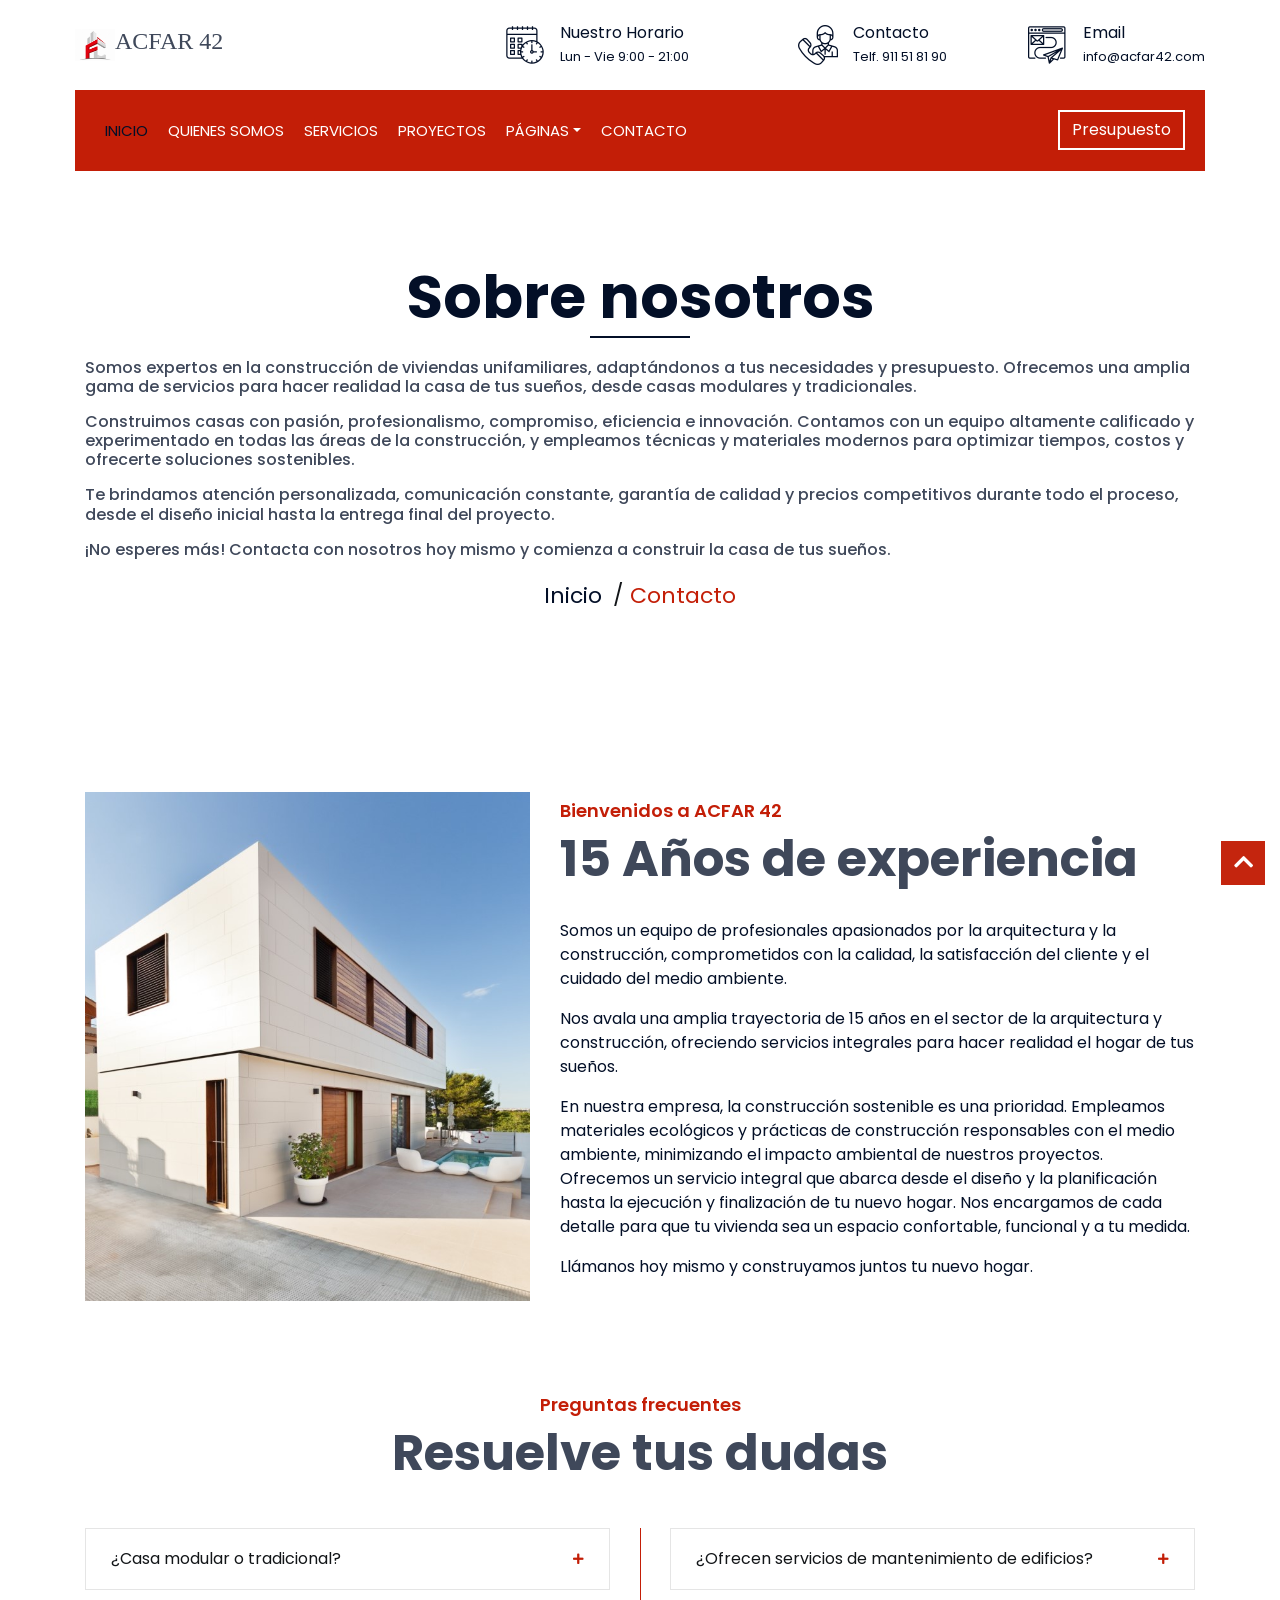
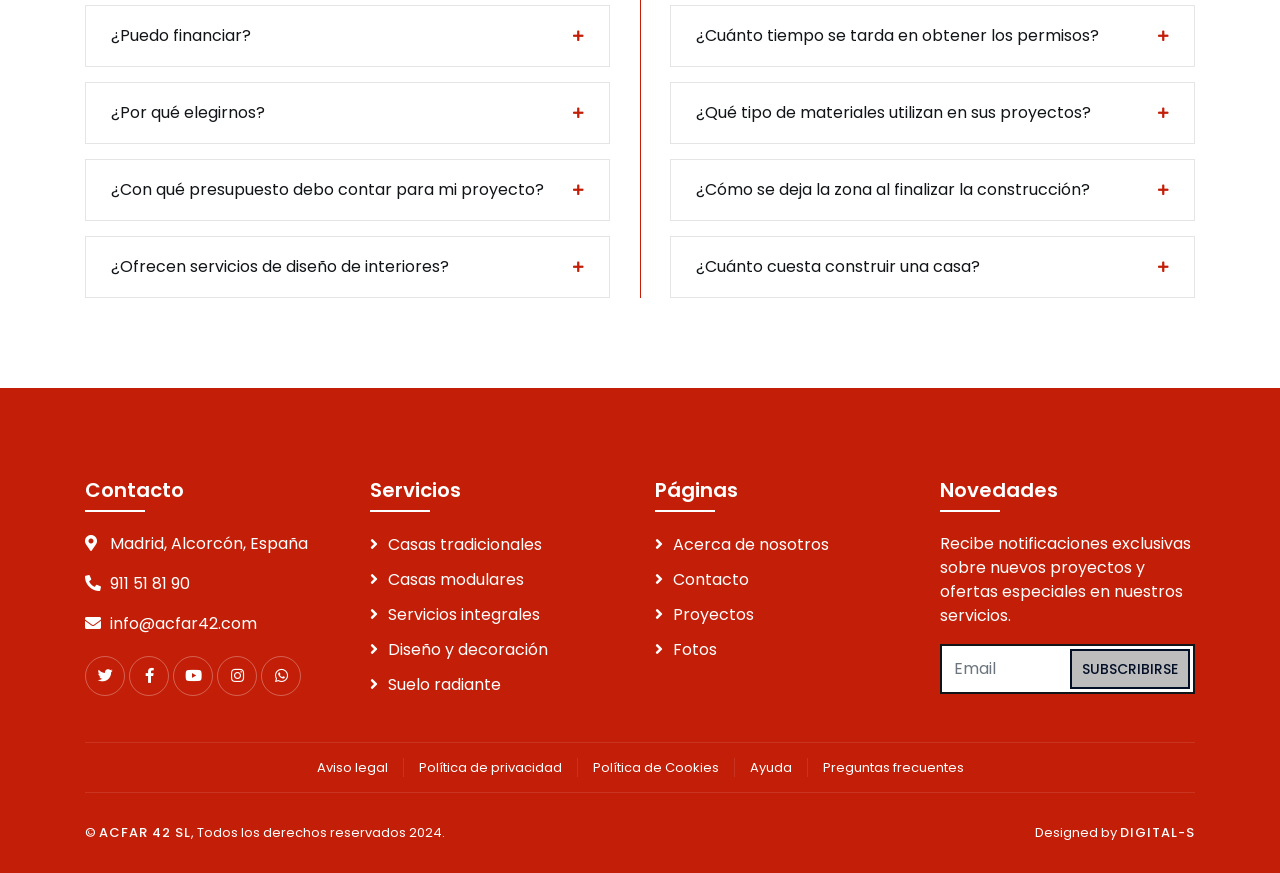
<file: about.html>
<!DOCTYPE html>
<html lang="es">
    <head>
        <meta charset="utf-8">
        <title>FORCONT SL Constructora inmobiliaria en Alcorcón, Madrid</title>
        <meta content="width=device-width, initial-scale=1.0" name="viewport">
        <meta content="Acfar42 SL" name="keywords">
        <meta content="Construyendo sueños, construyendo hogares. Somos una empresa constructora e inmobiliaria con más de 15 años de experiencia en el sector" name="description">


        <!-- Favicon -->
        <link href="img/icon.png" rel="icon">

        <!-- Google Font -->
        <link href="https://fonts.googleapis.com/css2?family=Poppins:wght@100;200;300;400;500;600;700;800;900&display=swap" rel="stylesheet">

        <!-- CSS Libraries -->
        <link href="https://stackpath.bootstrapcdn.com/bootstrap/4.4.1/css/bootstrap.min.css" rel="stylesheet">
        <link href="https://cdnjs.cloudflare.com/ajax/libs/font-awesome/5.10.0/css/all.min.css" rel="stylesheet">
        <link href="lib/flaticon/font/flaticon.css" rel="stylesheet"> 
        <link href="lib/animate/animate.min.css" rel="stylesheet">
        <link href="lib/owlcarousel/assets/owl.carousel.min.css" rel="stylesheet">
        <link href="lib/lightbox/css/lightbox.min.css" rel="stylesheet">
        <link href="lib/slick/slick.css" rel="stylesheet">
        <link href="lib/slick/slick-theme.css" rel="stylesheet">

        <!-- Template Stylesheet -->
        <link href="css/style.css" rel="stylesheet">
    </head>

    <body>
        <div class="wrapper">
            <!-- Top Bar Start -->
            <div class="top-bar d-flex align-items-center">
                <div class="container-fluid">
                    <div class="row align-items-center">
                        <div class="col-lg-4 col-md-12">
                            <a href="index.html">
                                <div class="logo-and-text">
                                    <img src="img/logo.png" alt="Logo de Acfar 42" width="40" height="40" class="logo-img img-fluid" style="float: left;">
                                    <h4 style="font-family: Cambria, Cochin, Georgia, Times, 'Times New Roman', serif;">ACFAR 42 </h4>
                               </div>
                            </a>
                        </div>
                        <div class="col-lg-8 col-md-7 d-none d-lg-block">
                            <div class="row">
                                <div class="col-4">
                                    <div class="top-bar-item">
                                        <div class="top-bar-icon">
                                            <i class="flaticon-calendar"></i>
                                        </div>
                                        <div class="top-bar-text">
                                            <h3>Nuestro Horario</h3>
                                            <p>Lun - Vie  9:00 - 21:00</p>
                                        </div>
                                    </div>
                                </div>
                                <div class="col-4">
                                    <div class="top-bar-item">
                                        <div class="top-bar-icon">
                                            <i class="flaticon-call"></i>
                                        </div>
                                        <div class="top-bar-text">
                                            <h3>Contacto</h3>
                                            <p>Telf. 911 51 81 90</p>
                                        </div>
                                    </div>
                                </div>
                                <div class="col-4">
                                    <div class="top-bar-item">
                                        <div class="top-bar-icon">
                                            <i class="flaticon-send-mail"></i>
                                        </div>
                                        <div class="top-bar-text">
                                            <h3>Email</h3>
                                            <p>info@acfar42.com</p>
                                        </div>
                                    </div>
                                </div>
                            </div>
                        </div>
                    </div>
                </div>
            </div>
            <!-- Top Bar End -->
            
            <!-- Nav Bar Start -->
            <div class="nav-bar">
                <div class="container-fluid">
                    <nav class="navbar navbar-expand-lg bg-dark navbar-dark">
                        <a href="#" class="navbar-brand">MENU</a>
                        <button type="button" class="navbar-toggler" data-toggle="collapse" data-target="#navbarCollapse">
                            <span class="navbar-toggler-icon"></span>
                        </button>

                        <div class="collapse navbar-collapse justify-content-between" id="navbarCollapse">
                            <div class="navbar-nav mr-auto">
                                <a href="index.html" class="nav-item nav-link active">Inicio</a>
                                <a href="about.html" class="nav-item nav-link">Quienes somos</a>
                                <a href="service.html" class="nav-item nav-link">Servicios</a>
                                <a href="portfolio.html" class="nav-item nav-link">Proyectos</a>
                                <div class="nav-item dropdown">
                                    <a href="#" class="nav-link dropdown-toggle" data-toggle="dropdown">Páginas</a>
                                    <div class="dropdown-menu">
                                        <a href="blog.html" class="dropdown-item">Fotos</a>
                                        <a href="single.html" class="dropdown-item">Blog</a>
                                    </div>
                                </div>
                                <a href="contact.html" class="nav-item nav-link">Contacto</a>
                            </div>
                            <div class="ml-auto">
                                <a class="btn" href="contact.html">Presupuesto</a>
                            </div>
                        </div>
                    </nav>
                </div>
            </div>
            <!-- Nav Bar End -->
            
            
            <!-- Page Header Start -->
            <div class="page-header">
                <div class="container">
                    <div class="row">
                        <div class="col-12">
                            <h2>Sobre nosotros</h2>
                                <h6 class="about-us">
                                    <p>Somos expertos en la construcción de viviendas unifamiliares, adaptándonos a tus necesidades y presupuesto. Ofrecemos una amplia gama de servicios para hacer realidad la casa de tus sueños, desde casas modulares y tradicionales.</p>
                                    <p>Construimos casas con pasión, profesionalismo, compromiso, eficiencia e innovación. Contamos con un equipo altamente calificado y experimentado en todas las áreas de la construcción, y empleamos técnicas y materiales modernos para optimizar tiempos, costos y ofrecerte soluciones sostenibles.</p>
                                        <p>Te brindamos atención personalizada, comunicación constante, garantía de calidad y precios competitivos durante todo el proceso, desde el diseño inicial hasta la entrega final del proyecto.
                                        </p>
                                        <p>¡No esperes más! Contacta con nosotros hoy mismo y comienza a construir la casa de tus sueños.
                                        </p>
                                 </h6>
                            
                        </div>
                         
                        <div class="col-12">
                            <a href="index.html">Inicio</a>
                            <a href="contact.html" style="color: #c31e07;">Contacto</a>
                        </div>
                    </div>
                </div>
            </div>
            <!-- Page Header End -->


            <!-- About Start -->
            <div class="about wow fadeInUp" data-wow-delay="0.1s">
                <div class="container">
                    <div class="row align-items-center">
                        <div class="col-lg-5 col-md-6">
                            <div class="about-img">
                                <img src="img/about.jpg" alt="Image">
                            </div>
                        </div>
                        <div class="col-lg-7 col-md-6">
                            <div class="section-header text-left">
                                <p>Bienvenidos a ACFAR 42</p>
                                <h2>15 Años de experiencia</h2>
                            </div>
                            <div class="about-text">
                                <p>
                                    Somos un equipo de profesionales apasionados por la arquitectura y la construcción, comprometidos con la calidad, la satisfacción del cliente y el cuidado del medio ambiente.

                                </p>
                                <p>
                                    Nos avala una amplia trayectoria de 15 años en el sector de la arquitectura y construcción, ofreciendo servicios integrales para hacer realidad el hogar de tus sueños.
                                </p>
                                <p>
                                    En nuestra empresa, la construcción sostenible es una prioridad. Empleamos materiales ecológicos y prácticas de construcción responsables con el medio ambiente, minimizando el impacto ambiental de nuestros proyectos. Ofrecemos un servicio integral que abarca desde el diseño y la planificación hasta la ejecución y finalización de tu nuevo hogar. Nos encargamos de cada detalle para que tu vivienda sea un espacio confortable, funcional y a tu medida.
                                </p>
                                <p>
                                    Llámanos hoy mismo y construyamos juntos tu nuevo hogar.
                                </p>
                                
                            </div>
                        </div>
                    </div>
                </div>
            </div>
            <!-- About End -->
            
            
            <!-- Fact Start -->
            
            <!-- Fact End -->
            
            
            <!-- FAQs Start -->
            <div class="faqs">
                <div class="container">
                    <div class="section-header text-center">
                        <p>Preguntas frecuentes</p>
                        <h2>Resuelve tus dudas</h2>
                    </div>
                    <div class="row">
                        <div class="col-md-6">
                            <div id="accordion-1">
                                <div class="card wow fadeInLeft" data-wow-delay="0.1s">
                                    <div class="card-header">
                                        <a class="card-link collapsed" data-toggle="collapse" href="#collapseOne">
                                            ¿Casa modular o tradicional?
                                        </a>
                                    </div>
                                    <div id="collapseOne" class="collapse" data-parent="#accordion-1">
                                        <div class="card-body">
                                            La mejor opción para ti dependerá de tus necesidades, preferencias y presupuesto. Si valoras la velocidad de construcción, la precisión, la eficiencia energética y la sostenibilidad, una casa modular podría ser una buena opción. Si prefieres la flexibilidad de diseño, la durabilidad probada, un menor costo inicial y un mayor potencial de valor de reventa, una casa tradicional podría ser más adecuada.
                                        </div>
                                    </div>
                                </div>
                                <div class="card wow fadeInLeft" data-wow-delay="0.2s">
                                    <div class="card-header">
                                        <a class="card-link collapsed" data-toggle="collapse" href="#collapseTwo">
                                            ¿Puedo financiar?
                                        </a>
                                    </div>
                                    <div id="collapseTwo" class="collapse" data-parent="#accordion-1">
                                        <div class="card-body">
                                            <b>¡Sí, podemos ayudarte a financiar tu proyecto!</b> Ofrecemos diversas opciones de financiamiento para que puedas construir o mejorar tu vivienda de manera integral, desde los cimientos hasta el techo.
                                        </div>
                                    </div>
                                </div>
                                <div class="card wow fadeInLeft" data-wow-delay="0.3s">
                                    <div class="card-header">
                                        <a class="card-link collapsed" data-toggle="collapse" href="#collapseThree">
                                            ¿Por qué elegirnos?
                                        </a>
                                    </div>
                                    <div id="collapseThree" class="collapse" data-parent="#accordion-1">
                                        <div class="card-body">
                                            En Nombre de empresa, la calidad es nuestro principal compromiso. Utilizamos materiales de primera calidad y empleamos técnicas de construcción probadas para garantizar la durabilidad, seguridad y eficiencia de tu vivienda. Además, te ofrecemos precios competitivos y ajustados a tu presupuesto. 
                                        </div>
                                    </div>
                                </div>
                                <div class="card wow fadeInLeft" data-wow-delay="0.4s">
                                    <div class="card-header">
                                        <a class="card-link collapsed" data-toggle="collapse" href="#collapseFour">
                                            ¿Con qué presupuesto debo contar para mi proyecto?
                                        </a>
                                    </div>
                                    <div id="collapseFour" class="collapse" data-parent="#accordion-1">
                                        <div class="card-body">
                                            La mejor manera de obtener una estimación precisa del costo de tu proyecto es consultar con un profesional de la construcción. En (nombre de empresa) contamos con los mejores profesionales que podrán ayudarte y asesorarte para darte una estimación detallada de los costos.
                                        </div>
                                    </div>
                                </div>
                                <div class="card wow fadeInLeft" data-wow-delay="0.5s">
                                    <div class="card-header">
                                        <a class="card-link collapsed" data-toggle="collapse" href="#collapseFive">
                                            ¿Ofrecen servicios de diseño de interiores?
                                        </a>
                                    </div>
                                    <div id="collapseFive" class="collapse" data-parent="#accordion-1">
                                        <div class="card-body">
                                            Contamos con diseñadores web y profesionales de marketing digital con amplia experiencia en el sector del diseño de interiores.
                                        </div>
                                    </div>
                                </div>
                            </div>
                        </div>
                        <div class="col-md-6">
                            <div id="accordion-2">
                                <div class="card wow fadeInRight" data-wow-delay="0.1s">
                                    <div class="card-header">
                                        <a class="card-link collapsed" data-toggle="collapse" href="#collapseSix">
                                            ¿Ofrecen servicios de mantenimiento de edificios?
                                        </a>
                                    </div>
                                    <div id="collapseSix" class="collapse" data-parent="#accordion-2">
                                        <div class="card-body">
                                            Hacemos mantenimiento y cambio de fachada. Una fachada limpia y en buen estado aumenta el valor estético del edificio y lo hace más atractivo para los posibles inquilinos o compradores.
                                        </div>
                                    </div>
                                </div>
                                <div class="card wow fadeInRight" data-wow-delay="0.2s">
                                    <div class="card-header">
                                        <a class="card-link collapsed" data-toggle="collapse" href="#collapseSeven">
                                            ¿Cuánto tiempo se tarda en obtener los permisos?
                                        </a>
                                    </div>
                                    <div id="collapseSeven" class="collapse" data-parent="#accordion-2">
                                        <div class="card-body">
                                            En general, el tiempo promedio para obtener los permisos para iniciar una obra en España oscila entre 3 meses y 1 año. Sin embargo, en algunos casos, el proceso puede ser más rápido o más lento dependiendo de los factores mencionados anteriormente.
                                        </div>
                                    </div>
                                </div>
                                <div class="card wow fadeInRight" data-wow-delay="0.3s">
                                    <div class="card-header">
                                        <a class="card-link collapsed" data-toggle="collapse" href="#collapseEight">
                                            ¿Qué tipo de materiales utilizan en sus proyectos?
                                        </a>
                                    </div>
                                    <div id="collapseEight" class="collapse" data-parent="#accordion-2">
                                        <div class="card-body">
                                            En ACFAR 42 SL, nos comprometemos con el uso de materiales de alta calidad y amigables con el medio ambiente para la construcción y mejora de viviendas. Creemos que es posible construir espacios duraderos, confortables y seguros sin dañar el planeta.
                                        </div>
                                    </div>
                                </div>
                                <div class="card wow fadeInRight" data-wow-delay="0.4s">
                                    <div class="card-header">
                                        <a class="card-link collapsed" data-toggle="collapse" href="#collapseNine">
                                            ¿Cómo se deja  la zona al finalizar la construcción?
                                        </a>
                                    </div>
                                    <div id="collapseNine" class="collapse" data-parent="#accordion-2">
                                        <div class="card-body">
                                            Contamos con servicio de limpieza. No tiene que perder tiempo y esfuerzo limpiando su nueva obra usted mismo. Deje el trabajo a los profesionales y disfrute de su nuevo hogar.
                                        </div>
                                    </div>
                                </div>
                                <div class="card wow fadeInRight" data-wow-delay="0.5s">
                                    <div class="card-header">
                                        <a class="card-link collapsed" data-toggle="collapse" href="#collapseTen">
                                            ¿Cuánto cuesta construir una casa?
                                        </a>
                                    </div>
                                    <div id="collapseTen" class="collapse" data-parent="#accordion-2">
                                        <div class="card-body">
                                            Construir una casa puede ser una inversión importante, pero también puede ser una experiencia muy gratificante. Al planificar cuidadosamente y tomar decisiones inteligentes, puede ahorrar dinero y construir la casa de sus sueños. Consulte con nuestros expertos y le darán un presupuesto lo más ajustado a su necesidad.
                                        </div>
                                    </div>
                                </div>
                            </div>
                        </div>
                    </div>
                </div>
            </div>
            <!-- FAQs End -->


            <!-- Footer Start -->
            <div class="footer wow fadeIn" data-wow-delay="0.3s">
                <div class="container">
                    <div class="row">
                        <div class="col-md-6 col-lg-3">
                            <div class="footer-contact">
                                <h2>Contacto</h2>
                                <p><i class="fa fa-map-marker-alt"></i>Madrid, Alcorcón, España</p>
                                <p><i class="fa fa-phone-alt"></i>911 51 81 90</p>
                                <p><i class="fa fa-envelope"></i>info@acfar42.com</p>
                                <div class="footer-social">
                                    <a href="https://x.com/Acfar42"><i class="fab fa-twitter"></i></a>
                                    <a href=""><i class="fab fa-facebook-f"></i></a>
                                    <a href=""><i class="fab fa-youtube"></i></a>
                                    <a href=""><i class="fab fa-instagram"></i></a>
                                    <a href="https://api.whatsapp.com/send?phone=[667201818]"><i class="fab fa-whatsapp"></i></a>
                                </div>
                            </div>
                        </div>
                        <div class="col-md-6 col-lg-3">
                            <div class="footer-link">
                                <h2>Servicios</h2>
                                <a href="service.html">Casas tradicionales</a>
                                <a href="service.html">Casas modulares</a>
                                <a href="service.html">Servicios integrales</a>
                                <a href="service.html">Diseño y decoración</a>
                                <a href="service.html">Suelo radiante</a>
                            </div>
                        </div>
                        <div class="col-md-6 col-lg-3">
                            <div class="footer-link">
                                <h2>Páginas</h2>
                                <a href="about.html">Acerca de nosotros</a>
                                <a href="contact.html">Contacto</a>
                                <a href="portfolio.html">Proyectos</a>
                                <a href="blog.html">Fotos</a>
                               
                            </div>
                        </div>
                        <div class="col-md-6 col-lg-3">
                            <div class="newsletter">
                                <h2>Novedades</h2>
                                <p>
                                    Recibe notificaciones exclusivas sobre nuevos proyectos y ofertas especiales en nuestros servicios.
                                </p>
                                <div class="form">
                                    <input class="form-control" placeholder="Email">
                                    <button class="btn">Subscribirse</button>
                                </div>
                            </div>
                        </div>
                    </div>
                </div>
                <div class="container footer-menu">
                    <div class="f-menu">
                        <a href="aviso.html">Aviso legal</a>
                        <a href="privacidad.html">Política de privacidad</a>
                        <a href="cookies.html">Política de Cookies</a>
                        <a href="">Ayuda</a>
                        <a href="">Preguntas frecuentes</a>
                    </div>
                </div>
                <div class="container copyright">
                    <div class="row">
                        <div class="col-md-6">
                            <p style="font-size:small;">&copy; <a href="#">ACFAR 42 SL</a>, Todos los derechos reservados 2024.</p>
                        </div>
                        <div class="col-md-6">
                            <p style="font-size: small;">
                                Designed by
                                <a href="#">DIGITAL-S</a>
                            </p>
                            
                        </div>
                    </div>
                </div>
            </div>
            <!-- Footer End -->

            <a href="#" class="back-to-top"><i class="fa fa-chevron-up"></i></a>
        </div>

        <!-- JavaScript Libraries -->
        <script src="https://code.jquery.com/jquery-3.4.1.min.js"></script>
        <script src="https://stackpath.bootstrapcdn.com/bootstrap/4.4.1/js/bootstrap.bundle.min.js"></script>
        <script src="lib/easing/easing.min.js"></script>
        <script src="lib/wow/wow.min.js"></script>
        <script src="lib/owlcarousel/owl.carousel.min.js"></script>
        <script src="lib/isotope/isotope.pkgd.min.js"></script>
        <script src="lib/lightbox/js/lightbox.min.js"></script>
        <script src="lib/waypoints/waypoints.min.js"></script>
        <script src="lib/counterup/counterup.min.js"></script>
        <script src="lib/slick/slick.min.js"></script>

        <!-- Template Javascript -->
        <script src="js/main.js"></script>
    </body>
</html>
</file>
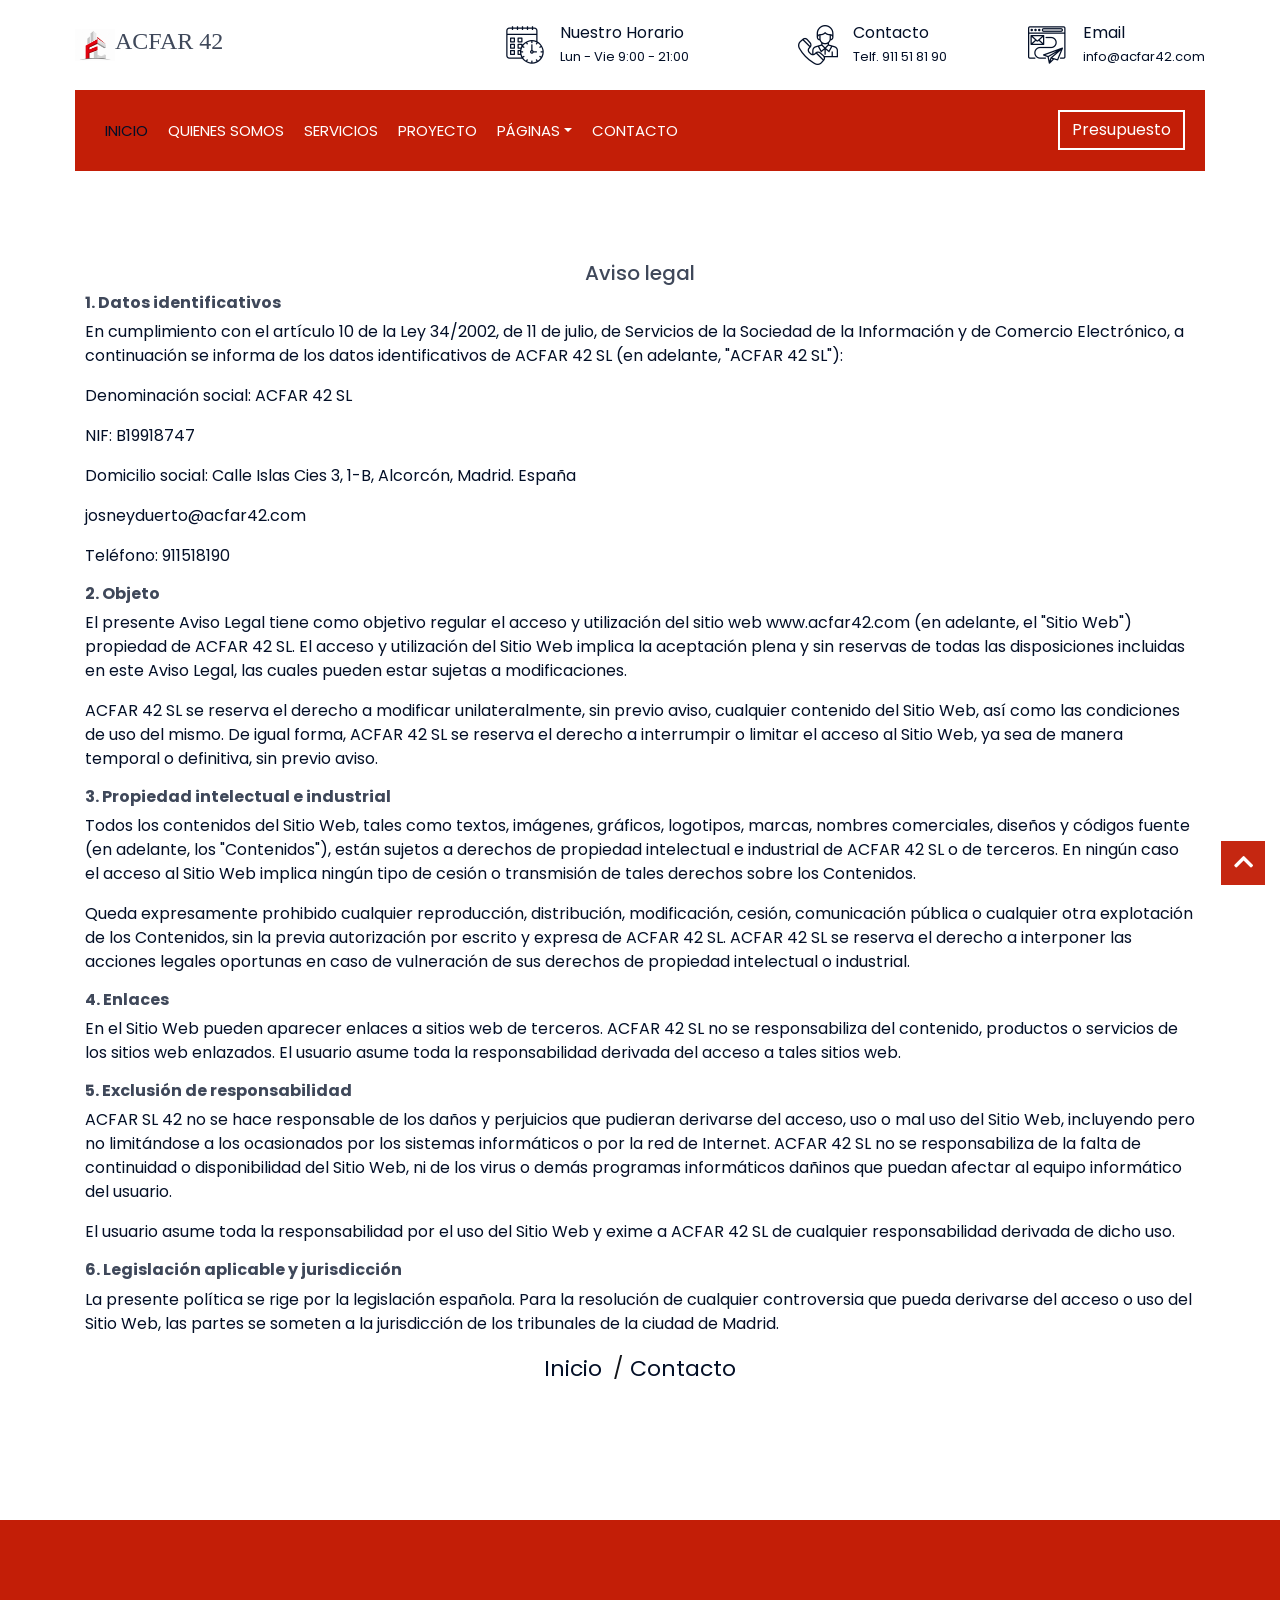
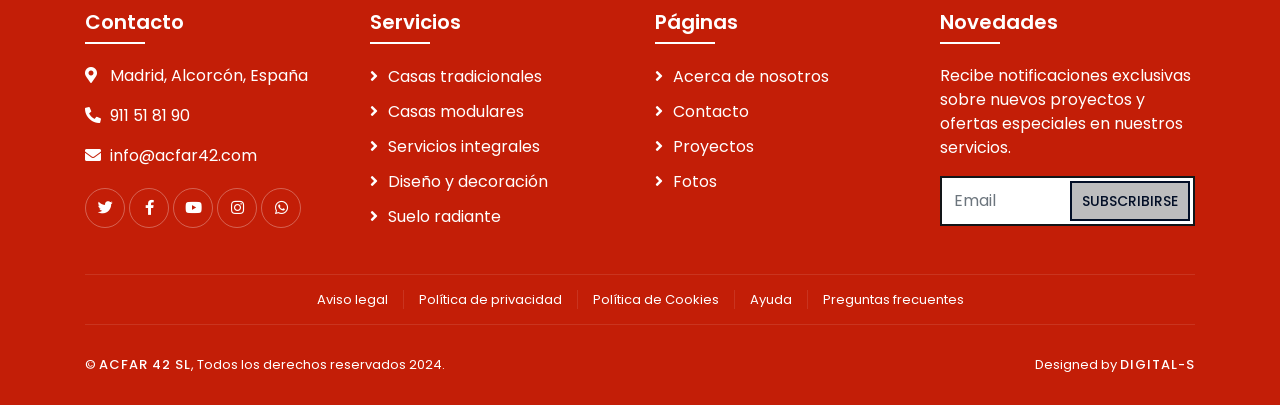
<file: aviso.html>
<!DOCTYPE html>
<!DOCTYPE html>
<html lang="es">
    <head>
        <meta charset="utf-8">
        <title>ACFAR 42 SL Constructora inmobiliaria en Alcorcón, Madrid</title>
        <meta content="width=device-width, initial-scale=1.0" name="viewport">
        <meta content="Acfar42 SL" name="keywords">
        <meta content="Construyendo sueños, construyendo hogares. Somos una empresa constructora e inmobiliaria con más de 15 años de experiencia en el sector" name="description">

        <!-- Favicon -->
        <link href="img/icon.png" rel="icon">

        <!-- Google Font -->
        <link href="https://fonts.googleapis.com/css2?family=Poppins:wght@100;200;300;400;500;600;700;800;900&display=swap" rel="stylesheet">

        <!-- CSS Libraries -->
        <link href="https://stackpath.bootstrapcdn.com/bootstrap/4.4.1/css/bootstrap.min.css" rel="stylesheet">
        <link href="https://cdnjs.cloudflare.com/ajax/libs/font-awesome/5.10.0/css/all.min.css" rel="stylesheet">
        <link href="lib/flaticon/font/flaticon.css" rel="stylesheet"> 
        <link href="lib/animate/animate.min.css" rel="stylesheet">
        <link href="lib/owlcarousel/assets/owl.carousel.min.css" rel="stylesheet">
        <link href="lib/lightbox/css/lightbox.min.css" rel="stylesheet">
        <link href="lib/slick/slick.css" rel="stylesheet">
        <link href="lib/slick/slick-theme.css" rel="stylesheet">

        <!-- Template Stylesheet -->
        <link href="css/style.css" rel="stylesheet">
    </head>

    <body>
        <div class="wrapper">
            <!-- Top Bar Start -->
            <div class="top-bar d-flex align-items-center">
                <div class="container-fluid">
                    <div class="row align-items-center">
                        <div class="col-lg-4 col-md-12">
                            <a href="index.html">
                                <div class="logo-and-text">
                                    <img src="img/logo.png" alt="Logo de Acfar 42" width="40" height="40" class="logo-img img-fluid" style="float: left;">
                                    <h4 style="font-family: Cambria, Cochin, Georgia, Times, 'Times New Roman', serif;">ACFAR 42 </h4>
                               </div>
                            </a>
                        </div>
                        <div class="col-lg-8 col-md-7 d-none d-lg-block">
                            <div class="row">
                                <div class="col-4">
                                    <div class="top-bar-item">
                                        <div class="top-bar-icon">
                                            <i class="flaticon-calendar"></i>
                                        </div>
                                        <div class="top-bar-text">
                                            <h3>Nuestro Horario</h3>
                                            <p>Lun - Vie  9:00 - 21:00</p>
                                        </div>
                                    </div>
                                </div>
                                <div class="col-4">
                                    <div class="top-bar-item">
                                        <div class="top-bar-icon">
                                            <i class="flaticon-call"></i>
                                        </div>
                                        <div class="top-bar-text">
                                            <h3>Contacto</h3>
                                            <p>Telf. 911 51 81 90</p>
                                        </div>
                                    </div>
                                </div>
                                <div class="col-4">
                                    <div class="top-bar-item">
                                        <div class="top-bar-icon">
                                            <i class="flaticon-send-mail"></i>
                                        </div>
                                        <div class="top-bar-text">
                                            <h3>Email</h3>
                                            <p>info@acfar42.com</p>
                                        </div>
                                    </div>
                                </div>
                            </div>
                        </div>
                    </div>
                </div>
            </div>
            <!-- Top Bar End -->

            <!-- Nav Bar Start -->
            <div class="nav-bar">
                <div class="container-fluid">
                    <nav class="navbar navbar-expand-lg bg-dark navbar-dark">
                        <a href="#" class="navbar-brand">MENU</a>
                        <button type="button" class="navbar-toggler" data-toggle="collapse" data-target="#navbarCollapse">
                            <span class="navbar-toggler-icon"></span>
                        </button>

                        <div class="collapse navbar-collapse justify-content-between" id="navbarCollapse">
                            <div class="navbar-nav mr-auto">
                                <a href="index.html" class="nav-item nav-link active">Inicio</a>
                                <a href="about.html" class="nav-item nav-link">Quienes somos</a>
                                <a href="service.html" class="nav-item nav-link">Servicios</a>
                                <a href="portfolio.html" class="nav-item nav-link">Proyecto</a>
                                <div class="nav-item dropdown">
                                    <a href="#" class="nav-link dropdown-toggle" data-toggle="dropdown">Páginas</a>
                                    <div class="dropdown-menu">
                                        <a href="blog.html" class="dropdown-item">Fotos</a>
                                        <a href="single.html" class="dropdown-item">Blog</a>
                                    </div>
                                </div>
                                <a href="contact.html" class="nav-item nav-link">Contacto</a>
                            </div>
                            <div class="ml-auto">
                                <a class="btn" href="contact.html">Presupuesto</a>
                            </div>
                        </div>
                    </nav>
                </div>
            </div>
            <!-- Nav Bar End -->
            
            
            <!-- Page Header Start -->
            <div class="page-header">
                <div class="container">
                    <div class="row">
                        <div class="col-12">
                            <h5>Aviso legal</h5>
                            <h6 class="justify-left"><b>1. Datos identificativos</b></h6>
    <p style="text-align: left;">En cumplimiento con el artículo 10 de la Ley 34/2002, de 11 de julio, de Servicios de la Sociedad de la Información y de Comercio Electrónico, a continuación se informa de los datos identificativos de ACFAR 42 SL (en adelante, "ACFAR 42 SL"):</p>
    
      <p style="text-align: left;">Denominación social: ACFAR 42 SL</p>
        <p style="text-align: left;"> NIF: B19918747</p>
            <p style="text-align: left;">Domicilio social: Calle Islas Cies 3, 1-B, Alcorcón, Madrid. España</p>
                <p style="text-align: left;">josneyduerto@acfar42.com</p>
                    <p style="text-align: left;">Teléfono: 911518190</p>
    
        
    <h6 class="justify-left"><b>2. Objeto</b></h6>
        <p style="text-align: left;">El presente Aviso Legal tiene como objetivo regular el acceso y utilización del sitio web www.acfar42.com (en adelante, el "Sitio Web") propiedad de ACFAR 42 SL. El acceso y utilización del Sitio Web implica la aceptación plena y sin reservas de todas las disposiciones incluidas en este Aviso Legal, las cuales pueden estar sujetas a modificaciones.</p>
        <p style="text-align: left;">ACFAR 42 SL se reserva el derecho a modificar unilateralmente, sin previo aviso, cualquier contenido del Sitio Web, así como las condiciones de uso del mismo. De igual forma, ACFAR 42 SL se reserva el derecho a interrumpir o limitar el acceso al Sitio Web, ya sea de manera temporal o definitiva, sin previo aviso.</p>
        <h6 class="justify-left"><b>3. Propiedad intelectual e industrial</b></h6>
    <p style="text-align: left;">Todos los contenidos del Sitio Web, tales como textos, imágenes, gráficos, logotipos, marcas, nombres comerciales, diseños y códigos fuente (en adelante, los "Contenidos"), están sujetos a derechos de propiedad intelectual e industrial de ACFAR 42 SL o de terceros. En ningún caso el acceso al Sitio Web implica ningún tipo de cesión o transmisión de tales derechos sobre los Contenidos.</p>
    <p style="text-align: left;">Queda expresamente prohibido cualquier reproducción, distribución, modificación, cesión, comunicación pública o cualquier otra explotación de los Contenidos, sin la previa autorización por escrito y expresa de ACFAR 42 SL. ACFAR 42 SL se reserva el derecho a interponer las acciones legales oportunas en caso de vulneración de sus derechos de propiedad intelectual o industrial.</p>
    <h6 class="justify-left"><b>4. Enlaces</b></h6>
    <p style="text-align: left;">En el Sitio Web pueden aparecer enlaces a sitios web de terceros. ACFAR 42 SL no se responsabiliza del contenido, productos o servicios de los sitios web enlazados. El usuario asume toda la responsabilidad derivada del acceso a tales sitios web.</p>
    <h6 class="justify-left"><b>5. Exclusión de responsabilidad</b></h6>
    <p style="text-align: left;">ACFAR SL 42 no se hace responsable de los daños y perjuicios que pudieran derivarse del acceso, uso o mal uso del Sitio Web, incluyendo pero no limitándose a los ocasionados por los sistemas informáticos o por la red de Internet. ACFAR 42 SL no se responsabiliza de la falta de continuidad o disponibilidad del Sitio Web, ni de los virus o demás programas informáticos dañinos que puedan afectar al equipo informático del usuario.</p>
    <p style="text-align: left;">El usuario asume toda la responsabilidad por el uso del Sitio Web y exime a ACFAR 42 SL de cualquier responsabilidad derivada de dicho uso.</p>
    <h6 class="justify-left"><b>6. Legislación aplicable y jurisdicción</b></h6>
    <p style="text-align: left;">La presente política se rige por la legislación española. Para la resolución de cualquier controversia que pueda derivarse del acceso o uso del Sitio Web, las partes se someten a la jurisdicción de los tribunales de la ciudad de Madrid.</p>

                        </div>
                        <div class="col-12">
                            <a href="index.html">Inicio</a>
                            <a href="contact.html">Contacto</a>
                        </div>
                    </div>
                </div>
            </div>
            <!-- Page Header End -->


            <!-- Portfolio Start -->
            
            <!-- Portfolio End -->


            <!-- Footer Start -->
            <div class="footer wow fadeIn" data-wow-delay="0.3s">
                <div class="container">
                    <div class="row">
                        <div class="col-md-6 col-lg-3">
                            <div class="footer-contact">
                                <h2>Contacto</h2>
                                <p><i class="fa fa-map-marker-alt"></i>Madrid, Alcorcón, España</p>
                                <p><i class="fa fa-phone-alt"></i>911 51 81 90</p>
                                <p><i class="fa fa-envelope"></i>info@acfar42.com</p>
                                <div class="footer-social">
                                    <a href="https://x.com/Acfar42"><i class="fab fa-twitter"></i></a>
                                    <a href=""><i class="fab fa-facebook-f"></i></a>
                                    <a href=""><i class="fab fa-youtube"></i></a>
                                    <a href=""><i class="fab fa-instagram"></i></a>
                                    <a href="https://api.whatsapp.com/send?phone=[667201818]"><i class="fab fa-whatsapp"></i></a>
                                </div>
                            </div>
                        </div>
                        <div class="col-md-6 col-lg-3">
                            <div class="footer-link">
                                <h2>Servicios</h2>
                                <a href="service.html">Casas tradicionales</a>
                                <a href="service.html">Casas modulares</a>
                                <a href="service.html">Servicios integrales</a>
                                <a href="service.html">Diseño y decoración</a>
                                <a href="service.html">Suelo radiante</a>
                            </div>
                        </div>
                        <div class="col-md-6 col-lg-3">
                            <div class="footer-link">
                                <h2>Páginas</h2>
                                <a href="about.html">Acerca de nosotros</a>
                                <a href="contact.html">Contacto</a>
                                <a href="portfolio.html">Proyectos</a>
                                <a href="blog.html">Fotos</a>
                               
                            </div>
                        </div>
                        <div class="col-md-6 col-lg-3">
                            <div class="newsletter">
                                <h2>Novedades</h2>
                                <p>
                                    Recibe notificaciones exclusivas sobre nuevos proyectos y ofertas especiales en nuestros servicios.
                                </p>
                                <div class="form">
                                    <input class="form-control" placeholder="Email">
                                    <button class="btn">Subscribirse</button>
                                </div>
                            </div>
                        </div>
                    </div>
                </div>
                <div class="container footer-menu">
                    <div class="f-menu">
                        <a href="aviso.html">Aviso legal</a>
                        <a href="privacidad.html">Política de privacidad</a>
                        <a href="cookies.html">Política de Cookies</a>
                        <a href="">Ayuda</a>
                        <a href="">Preguntas frecuentes</a>
                    </div>
                </div>
                <div class="container copyright">
                    <div class="row">
                        <div class="col-md-6">
                            <p style="font-size:small;">&copy; <a href="#">ACFAR 42 SL</a>, Todos los derechos reservados 2024.</p>
                        </div>
                        <div class="col-md-6">
                            <p style="font-size: small;">
                                Designed by
                                <a href="#">DIGITAL-S</a>
                            </p>
                            
                        </div>
                    </div>
                </div>
            </div>
            <!-- Footer End -->

            <a href="#" class="back-to-top"><i class="fa fa-chevron-up"></i></a>
        </div>

        <!-- JavaScript Libraries -->
        <script src="https://code.jquery.com/jquery-3.4.1.min.js"></script>
        <script src="https://stackpath.bootstrapcdn.com/bootstrap/4.4.1/js/bootstrap.bundle.min.js"></script>
        <script src="lib/easing/easing.min.js"></script>
        <script src="lib/wow/wow.min.js"></script>
        <script src="lib/owlcarousel/owl.carousel.min.js"></script>
        <script src="lib/isotope/isotope.pkgd.min.js"></script>
        <script src="lib/lightbox/js/lightbox.min.js"></script>
        <script src="lib/waypoints/waypoints.min.js"></script>
        <script src="lib/counterup/counterup.min.js"></script>
        <script src="lib/slick/slick.min.js"></script>

        <!-- Template Javascript -->
        <script src="js/main.js"></script>
    </body>
</html>
</file>
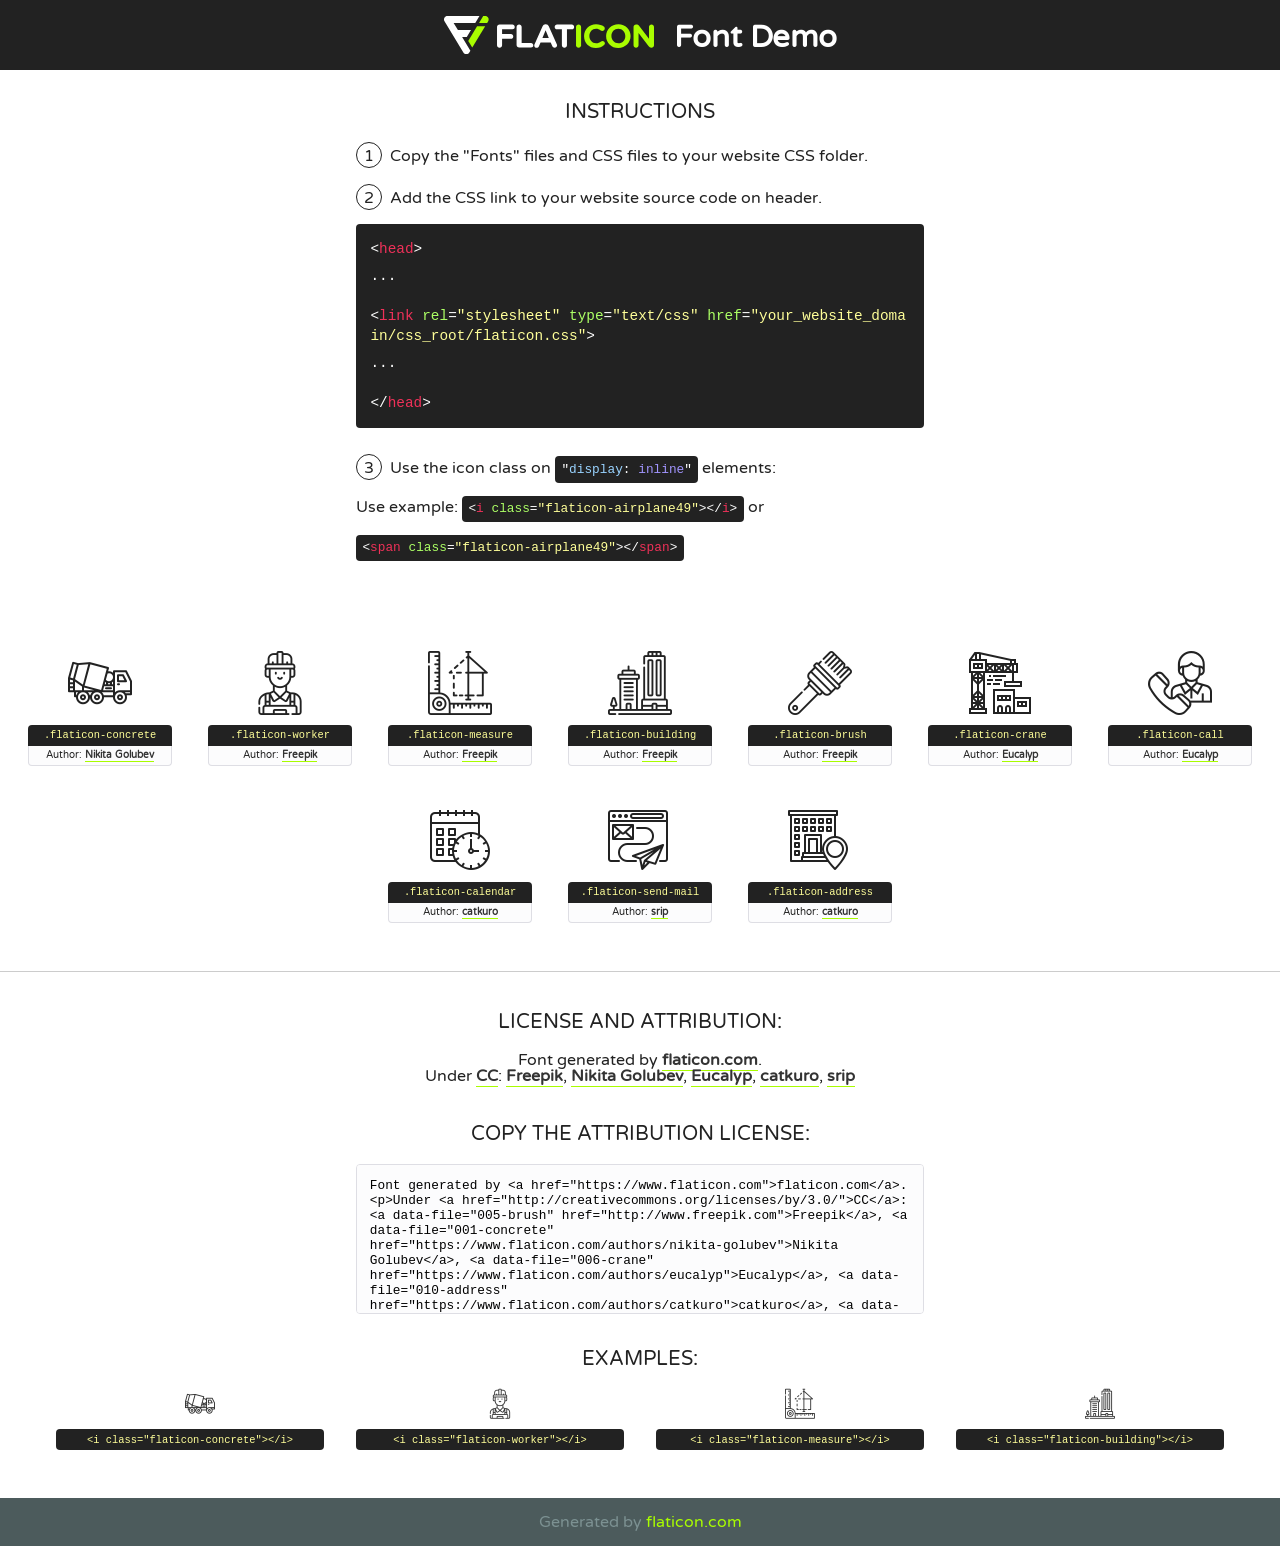
<file: lib/flaticon/font/flaticon.html>
<!DOCTYPE html>
<!--
  Flaticon icon font: Flaticon
  Creation date: 23/08/2020 07:24
-->
<html>
<!DOCTYPE html>
<html>

<head>
    <title>Flaticon WebFont</title>
    <link href="http://fonts.googleapis.com/css?family=Varela+Round" rel="stylesheet" type="text/css" />
    <link rel="stylesheet" type="text/css" href="flaticon.css">
    <meta charset="UTF-8">
    <style>
    html, body, div, span, applet, object, iframe,
    h1, h2, h3, h4, h5, h6, p, blockquote, pre,
    a, abbr, acronym, address, big, cite, code,
    del, dfn, em, img, ins, kbd, q, s, samp,
    small, strike, strong, sub, sup, tt, var,
    b, u, i, center,
    dl, dt, dd, ol, ul, li,
    fieldset, form, label, legend,
    table, caption, tbody, tfoot, thead, tr, th, td,
    article, aside, canvas, details, embed, 
    figure, figcaption, footer, header, hgroup, 
    menu, nav, output, ruby, section, summary,
    time, mark, audio, video {
        margin: 0;
        padding: 0;
        border: 0;
        font-size: 100%;
        font: inherit;
        vertical-align: baseline;
    }
    /* HTML5 display-role reset for older browsers */
    article, aside, details, figcaption, figure, 
    footer, header, hgroup, menu, nav, section {
        display: block;
    }
    body {
        line-height: 1;
    }
    ol, ul {
        list-style: none;
    }
    blockquote, q {
        quotes: none;
    }
    blockquote:before, blockquote:after,
    q:before, q:after {
        content: '';
        content: none;
    }
    table {
        border-collapse: collapse;
        border-spacing: 0;
    }
    body {
        font-family: 'Varela Round', Helvetica, Arial, sans-serif;
        font-size: 16px;
        color: #222;
    }
    a {
        color: #333;
        border-bottom: 1px solid #a9fd00;
        font-weight: bold;
        text-decoration: none;
    }
    * {
        -moz-box-sizing: border-box;
        -webkit-box-sizing: border-box;
        box-sizing: border-box;
        margin: 0;
        padding: 0;
    }
    [class^="flaticon-"]:before, [class*=" flaticon-"]:before, [class^="flaticon-"]:after, [class*=" flaticon-"]:after {
        font-family: Flaticon;
        font-size: 30px;
        font-style: normal;
        margin-left: 20px;
        color: #333;
    }
    .wrapper {
        max-width: 600px;
        margin: auto;
        padding: 0 1em;
    }
    .title {
        font-size: 1.25em;
        text-align: center;
        margin-bottom: 1em;
        text-transform: uppercase;
    }
    header {
        text-align: center;
        background-color: #222;
        color: #fff;
        padding: 1em;
    }
    header .logo {
        width: 210px;
        height: 38px;
        display: inline-block;
        vertical-align: middle;
        margin-right: 1em;
        border: none;
    }
    header strong {
        font-size: 1.95em;
        font-weight: bold;
        vertical-align: middle;
        margin-top: 5px;
        display: inline-block;
    }
    .demo {
        margin: 2em auto;
        line-height: 1.25em;
    }
    .demo ul li {
        margin-bottom: 1em;
    }
    .demo ul li .num {
        color: #222;
        border-radius: 20px;
        display: inline-block;
        width: 26px;
        padding: 3px;
        height: 26px;
        text-align: center;
        margin-right: 0.5em;
        border: 1px solid #222;
    }
    .demo ul li code {
        background-color: #222;
        border-radius: 4px;
        padding: 0.25em 0.5em;
        display: inline-block;
        color: #fff;
        font-family: Consolas,Monaco,Lucida Console,Liberation Mono,DejaVu Sans Mono,Bitstream Vera Sans Mono,Courier New, monospace;
        font-weight: lighter;
        margin-top: 1em;
        font-size: 0.8em;
        word-break: break-all;
    }
    .demo ul li code.big {
        padding: 1em;
        font-size: 0.9em;
    }
    .demo ul li code .red {
        color: #EF3159;
    }
    .demo ul li code .green {
        color: #ACFF65;
    }
    .demo ul li code .yellow {
        color: #FFFF99;
    }
    .demo ul li code .blue {
        color: #99D3FF;
    }
    .demo ul li code .purple {
        color: #A295FF;
    }
    .demo ul li code .dots {
        margin-top: 0.5em;
        display: block;
    }
    #glyphs {
        border-bottom: 1px solid #ccc;
        padding: 2em 0;
        text-align: center;
    }
    .glyph {
        display: inline-block;
        width: 9em;
        margin: 1em;
        text-align: center;
        vertical-align: top;
        background: #FFF;
    }
    .glyph .glyph-icon {
        padding: 10px;
        display: block;
        font-family:"Flaticon";
        font-size: 64px;
        line-height: 1;
    }
    .glyph .glyph-icon:before {
        font-size: 64px;
        color: #222;
        margin-left: 0;
    }
    .class-name {
        font-size: 0.65em;
        background-color: #222;
        color: #fff;
        border-radius: 4px 4px 0 0;
        padding: 0.5em;
        color: #FFFF99;
        font-family: Consolas,Monaco,Lucida Console,Liberation Mono,DejaVu Sans Mono,Bitstream Vera Sans Mono,Courier New, monospace;
    }
    .author-name {
        font-size: 0.6em;
        background-color: #fcfcfd;
        border: 1px solid #DEDEE4;
        border-top: 0;
        border-radius: 0 0 4px 4px;
        padding: 0.5em;
    }
    .class-name:last-child {
        font-size: 10px;
        color:#888;
    }
    .class-name:last-child a {
        font-size: 10px;
        color:#555;
    }
    .class-name:last-child a:hover {
        color:#a9fd00;
    }
    .glyph > input {
        display: block;
        width: 100px;
        margin: 5px auto;
        text-align: center;
        font-size: 12px;
        cursor: text;
    }
    .glyph > input.icon-input {
        font-family:"Flaticon";
        font-size: 16px;
        margin-bottom: 10px;
    }
    .attribution .title {
        margin-top: 2em;
    }
    .attribution textarea {
        background-color: #fcfcfd;
        padding: 1em;
        border: none;
        box-shadow: none;
        border: 1px solid #DEDEE4;
        border-radius: 4px;
        resize: none;
        width: 100%;
        height: 150px;
        font-size: 0.8em;
        font-family: Consolas,Monaco,Lucida Console,Liberation Mono,DejaVu Sans Mono,Bitstream Vera Sans Mono,Courier New, monospace;
        -webkit-appearance: none;
    }
    .iconsuse {
        margin: 2em auto;
        text-align: center;
        max-width: 1200px;
    }
    .iconsuse:after {
        content: '';
        display: table;
        clear: both;
    }
    .iconsuse .image {
        float: left;
        width: 25%;
        padding: 0 1em;
    }
    .iconsuse .image p {
        margin-bottom: 1em;
    }
    .iconsuse .image span {
        display: block;
        font-size: 0.65em;
        background-color: #222;
        color: #fff;
        border-radius: 4px;
        padding: 0.5em;
        color: #FFFF99;
        margin-top: 1em;
        font-family: Consolas,Monaco,Lucida Console,Liberation Mono,DejaVu Sans Mono,Bitstream Vera Sans Mono,Courier New, monospace;
    }
    #footer {
        text-align: center;
        background-color: #4C5B5C;
        color: #7c9192;
        padding: 1em;
    }
    #footer a {
        border: none;
        color: #a9fd00;
        font-weight: normal;
    }
    @media (max-width: 960px) {
        .iconsuse .image {
            width: 50%;
        }
    }
    @media (max-width: 560px) {
        .iconsuse .image {
            width: 100%;
        }
    }
    </style>
</head>

<body class="characters-off">

    <header>
        <a href="https://www.flaticon.com" target="_blank" class="logo">
            <svg version="1.1" xmlns="http://www.w3.org/2000/svg" xmlns:xlink="http://www.w3.org/1999/xlink" xmlns:a="http://ns.adobe.com/AdobeSVGViewerExtensions/3.0/" viewBox="0 0 560.875 102.036" enable-background="new 0 0 560.875 102.036" xml:space="preserve">
                <defs>
                </defs>
                <g>
                    <g class="letters">
                        <path fill="#ffffff" d="M141.596,29.675c0-3.777,2.985-6.767,6.764-6.767h34.438c3.426,0,6.15,2.728,6.15,6.15
                        c0,3.43-2.724,6.149-6.15,6.149h-27.674v13.091h23.719c3.429,0,6.151,2.724,6.151,6.15c0,3.43-2.723,6.149-6.151,6.149h-23.719
                        v17.574c0,3.773-2.986,6.761-6.764,6.761c-3.779,0-6.764-2.989-6.764-6.761V29.675z"></path>
                        <path fill="#ffffff" d="M193.844,29.149c0-3.781,2.985-6.767,6.764-6.767c3.776,0,6.763,2.985,6.763,6.767v42.957h25.039
                        c3.426,0,6.149,2.726,6.149,6.153c0,3.425-2.723,6.15-6.149,6.15h-31.802c-3.779,0-6.764-2.986-6.764-6.768V29.149z"></path>
                        <path fill="#ffffff" d="M241.891,75.71l21.438-48.407c1.492-3.341,4.215-5.357,7.906-5.357h0.792
                        c3.686,0,6.323,2.017,7.815,5.357l21.439,48.407c0.436,0.967,0.701,1.845,0.701,2.723c0,3.602-2.809,6.501-6.414,6.501
                        c-3.161,0-5.269-1.845-6.499-4.655l-4.132-9.661h-27.059l-4.301,10.102c-1.144,2.631-3.426,4.214-6.237,4.214
                        c-3.517,0-6.24-2.81-6.24-6.325C241.1,77.64,241.451,76.677,241.891,75.71z M279.932,58.666l-8.521-20.297l-8.526,20.297H279.932
                        z"></path>
                        <path fill="#ffffff" d="M314.864,35.387H301.86c-3.429,0-6.239-2.813-6.239-6.238c0-3.429,2.811-6.24,6.239-6.24h39.533
                        c3.426,0,6.237,2.811,6.237,6.24c0,3.425-2.811,6.238-6.237,6.238h-13.001v42.785c0,3.773-2.99,6.761-6.764,6.761
                        c-3.779,0-6.764-2.989-6.764-6.761V35.387z"></path>
                        <path fill="#A9FD00" d="M352.615,29.149c0-3.781,2.985-6.767,6.767-6.767c3.774,0,6.761,2.985,6.761,6.767v49.024
                        c0,3.773-2.987,6.761-6.761,6.761c-3.781,0-6.767-2.989-6.767-6.761V29.149z"></path>
                        <path fill="#A9FD00" d="M374.132,53.836v-0.179c0-17.481,13.178-31.801,32.065-31.801c9.22,0,15.459,2.458,20.557,6.238
                        c1.402,1.054,2.637,2.985,2.637,5.357c0,3.692-2.985,6.59-6.681,6.59c-1.845,0-3.071-0.702-4.044-1.319
                        c-3.776-2.813-7.729-4.393-12.562-4.393c-10.364,0-17.831,8.611-17.831,19.154v0.173c0,10.542,7.291,19.329,17.831,19.329
                        c5.715,0,9.492-1.756,13.359-4.834c1.049-0.874,2.458-1.491,4.039-1.491c3.429,0,6.325,2.813,6.325,6.236
                        c0,2.106-1.056,3.78-2.282,4.834c-5.539,4.834-12.036,7.733-21.878,7.733C387.572,85.464,374.132,71.493,374.132,53.836z"></path>
                        <path fill="#A9FD00" d="M433.009,53.836v-0.179c0-17.481,13.79-31.801,32.766-31.801c18.981,0,32.592,14.143,32.592,31.628v0.173
                        c0,17.483-13.785,31.807-32.769,31.807C446.625,85.464,433.009,71.32,433.009,53.836z M484.224,53.836v-0.179
                        c0-10.539-7.725-19.326-18.626-19.326c-10.893,0-18.449,8.611-18.449,19.154v0.173c0,10.542,7.73,19.329,18.626,19.329
                        C476.676,72.986,484.224,64.378,484.224,53.836z"></path>
                        <path fill="#A9FD00" d="M506.233,29.321c0-3.774,2.99-6.763,6.767-6.763h1.401c3.252,0,5.183,1.583,7.029,3.953l26.093,34.265
                        V29.059c0-3.692,2.99-6.677,6.681-6.677c3.683,0,6.671,2.985,6.671,6.677v48.934c0,3.78-2.987,6.765-6.764,6.765h-0.436
                        c-3.257,0-5.188-1.581-7.034-3.953l-27.056-35.492v32.944c0,3.687-2.985,6.676-6.678,6.676c-3.683,0-6.673-2.989-6.673-6.676
                        V29.321z"></path>
                    </g>
                    <g class="insignia">
                        <path fill="#ffffff" d="M48.372,56.137h12.517l11.156-18.537H37.186L25.688,18.539h57.825L94.668,0H9.271
                        C5.925,0,2.842,1.801,1.198,4.716c-1.644,2.907-1.593,6.482,0.134,9.343l50.38,83.501c1.678,2.781,4.689,4.476,7.938,4.476
                        c3.246,0,6.257-1.695,7.935-4.476l2.898-4.804L48.372,56.137z"></path>
                        <g class="i">
                            <path fill="#A9FD00" d="M93.575,18.539h0.031v0.004l21.652,0.004l2.705-4.488c1.727-2.861,1.778-6.436,0.133-9.343
                            C116.454,1.801,113.371,0,110.026,0h-5.294L93.575,18.539z"></path>
                            <polygon fill="#A9FD00" points="88.291,27.356 64.725,66.486 75.519,84.404 109.942,27.356"></polygon>
                        </g>
                    </g>
                </g>
            </svg>
        </a>
        <strong>Font Demo</strong>
    </header>


    <section class="demo wrapper">

        <p class="title">Instructions</p>

        <ul>
            <li>
                <span class="num">1</span>Copy the "Fonts" files and CSS files to your website CSS folder.
            </li>
            <li>
                <span class="num">2</span>Add the CSS link to your website source code on header.
                <code class="big">
                    &lt;<span class="red">head</span>&gt;
                    <br/><span class="dots">...</span>
                    <br/>&lt;<span class="red">link</span> <span class="green">rel</span>=<span class="yellow">"stylesheet"</span> <span class="green">type</span>=<span class="yellow">"text/css"</span> <span class="green">href</span>=<span class="yellow">"your_website_domain/css_root/flaticon.css"</span>&gt;
                    <br/><span class="dots">...</span>
                    <br/>&lt;/<span class="red">head</span>&gt;
                </code>
            </li>

            <li>
                <p>
                    <span class="num">3</span>Use the icon class on <code>"<span class="blue">display</span>:<span class="purple"> inline</span>"</code> elements:
                    <br />
                    Use example: <code>&lt;<span class="red">i</span> <span class="green">class</span>=<span class="yellow">&quot;flaticon-airplane49&quot;</span>&gt;&lt;/<span class="red">i</span>&gt;</code> or <code>&lt;<span class="red">span</span> <span class="green">class</span>=<span class="yellow">&quot;flaticon-airplane49&quot;</span>&gt;&lt;/<span class="red">span</span>&gt;</code>
            </li>
        </ul>

    </section>




   <section id="glyphs">          
    
      
        <div class="glyph"><div class="glyph-icon flaticon-concrete"></div>
            <div class="class-name">.flaticon-concrete</div>
            <div class="author-name">Author: <a data-file="001-concrete" href="https://www.flaticon.com/authors/nikita-golubev">Nikita Golubev</a> </div> 
        </div>        
        
        <div class="glyph"><div class="glyph-icon flaticon-worker"></div>
            <div class="class-name">.flaticon-worker</div>
            <div class="author-name">Author: <a data-file="002-worker" href="http://www.freepik.com">Freepik</a> </div> 
        </div>        
        
        <div class="glyph"><div class="glyph-icon flaticon-measure"></div>
            <div class="class-name">.flaticon-measure</div>
            <div class="author-name">Author: <a data-file="003-measure" href="http://www.freepik.com">Freepik</a> </div> 
        </div>        
        
        <div class="glyph"><div class="glyph-icon flaticon-building"></div>
            <div class="class-name">.flaticon-building</div>
            <div class="author-name">Author: <a data-file="004-building" href="http://www.freepik.com">Freepik</a> </div> 
        </div>        
        
        <div class="glyph"><div class="glyph-icon flaticon-brush"></div>
            <div class="class-name">.flaticon-brush</div>
            <div class="author-name">Author: <a data-file="005-brush" href="http://www.freepik.com">Freepik</a> </div> 
        </div>        
        
        <div class="glyph"><div class="glyph-icon flaticon-crane"></div>
            <div class="class-name">.flaticon-crane</div>
            <div class="author-name">Author: <a data-file="006-crane" href="https://www.flaticon.com/authors/eucalyp">Eucalyp</a> </div> 
        </div>        
        
        <div class="glyph"><div class="glyph-icon flaticon-call"></div>
            <div class="class-name">.flaticon-call</div>
            <div class="author-name">Author: <a data-file="007-call" href="https://www.flaticon.com/authors/eucalyp">Eucalyp</a> </div> 
        </div>        
        
        <div class="glyph"><div class="glyph-icon flaticon-calendar"></div>
            <div class="class-name">.flaticon-calendar</div>
            <div class="author-name">Author: <a data-file="008-calendar" href="https://www.flaticon.com/authors/catkuro">catkuro</a> </div> 
        </div>        
        
        <div class="glyph"><div class="glyph-icon flaticon-send-mail"></div>
            <div class="class-name">.flaticon-send-mail</div>
            <div class="author-name">Author: <a data-file="009-send-mail" href="https://www.flaticon.com/authors/srip">srip</a> </div> 
        </div>        
        
        <div class="glyph"><div class="glyph-icon flaticon-address"></div>
            <div class="class-name">.flaticon-address</div>
            <div class="author-name">Author: <a data-file="010-address" href="https://www.flaticon.com/authors/catkuro">catkuro</a> </div> 
        </div>        
        

    </section>



    <section class="attribution wrapper"   style="text-align:center;">

      <div class="title">License and attribution:</div><div class="attrDiv">Font generated by <a href="https://www.flaticon.com">flaticon.com</a>. <div><p>Under <a href="http://creativecommons.org/licenses/by/3.0/">CC</a>: <a data-file="005-brush" href="http://www.freepik.com">Freepik</a>, <a data-file="001-concrete" href="https://www.flaticon.com/authors/nikita-golubev">Nikita Golubev</a>, <a data-file="006-crane" href="https://www.flaticon.com/authors/eucalyp">Eucalyp</a>, <a data-file="010-address" href="https://www.flaticon.com/authors/catkuro">catkuro</a>, <a data-file="009-send-mail" href="https://www.flaticon.com/authors/srip">srip</a></p>  </div>
      </div>
      <div class="title">Copy the Attribution License:</div>

    <textarea onclick="this.focus();this.select();">Font generated by &lt;a href=&quot;https://www.flaticon.com&quot;&gt;flaticon.com&lt;/a&gt;. <p>Under <a href="http://creativecommons.org/licenses/by/3.0/">CC</a>: <a data-file="005-brush" href="http://www.freepik.com">Freepik</a>, <a data-file="001-concrete" href="https://www.flaticon.com/authors/nikita-golubev">Nikita Golubev</a>, <a data-file="006-crane" href="https://www.flaticon.com/authors/eucalyp">Eucalyp</a>, <a data-file="010-address" href="https://www.flaticon.com/authors/catkuro">catkuro</a>, <a data-file="009-send-mail" href="https://www.flaticon.com/authors/srip">srip</a></p>  
     </textarea>

    </section>

    <section class="iconsuse">

          <div class="title">Examples:</div>            
             
            <div class="image">
                <p>
                    <i class="glyph-icon flaticon-concrete"></i> 
                    <span>&lt;i class=&quot;flaticon-concrete&quot;&gt;&lt;/i&gt;</span>
                </p>
            </div>
            
            <div class="image">
                <p>
                    <i class="glyph-icon flaticon-worker"></i> 
                    <span>&lt;i class=&quot;flaticon-worker&quot;&gt;&lt;/i&gt;</span>
                </p>
            </div>
            
            <div class="image">
                <p>
                    <i class="glyph-icon flaticon-measure"></i> 
                    <span>&lt;i class=&quot;flaticon-measure&quot;&gt;&lt;/i&gt;</span>
                </p>
            </div>
            
            <div class="image">
                <p>
                    <i class="glyph-icon flaticon-building"></i> 
                    <span>&lt;i class=&quot;flaticon-building&quot;&gt;&lt;/i&gt;</span>
                </p>
            </div>
                       
        </div>
                            
    </section>

<div id="footer">
    <div>Generated by <a href="https://www.flaticon.com">flaticon.com</a>
    </div>
</div>



</body>
</html>
</file>
<file: lib/flaticon/font/flaticon.css>
/*
  	Flaticon icon font: Flaticon
  	Creation date: 23/08/2020 07:24
  	*/

@font-face {
  font-family: "Flaticon";
  src: url("./Flaticon.eot");
  src: url("./Flaticon.eot?#iefix") format("embedded-opentype"),
       url("./Flaticon.woff2") format("woff2"),
       url("./Flaticon.woff") format("woff"),
       url("./Flaticon.ttf") format("truetype"),
       url("./Flaticon.svg#Flaticon") format("svg");
  font-weight: normal;
  font-style: normal;
}

@media screen and (-webkit-min-device-pixel-ratio:0) {
  @font-face {
    font-family: "Flaticon";
    src: url("./Flaticon.svg#Flaticon") format("svg");
  }
}

[class^="flaticon-"]:before, [class*=" flaticon-"]:before,
[class^="flaticon-"]:after, [class*=" flaticon-"]:after {   
  font-family: Flaticon;
        font-size: 20px;
font-style: normal;
margin-left: 20px;
}

.flaticon-concrete:before { content: "\f100"; }
.flaticon-worker:before { content: "\f101"; }
.flaticon-measure:before { content: "\f102"; }
.flaticon-building:before { content: "\f103"; }
.flaticon-brush:before { content: "\f104"; }
.flaticon-crane:before { content: "\f105"; }
.flaticon-call:before { content: "\f106"; }
.flaticon-calendar:before { content: "\f107"; }
.flaticon-send-mail:before { content: "\f108"; }
.flaticon-address:before { content: "\f109"; }
</file>
<file: css/style.css>
/*******************************/
/********* General CSS *********/
/*******************************/
body {
    color: #030f27;
    background: #ffffff;
    font-family: 'Poppins', sans-serif;
    font-weight: 400;
}

h1,
h2, 
h3, 
h4,
h5, 
h6 {
    color: hsla(219, 85%, 8%, 0.76);
}

a {
    color: #030f27;
    transition: .3s;
}

a:hover,
a:active,
a:focus {
    color: #c31e07;
    outline: none;
    text-decoration: none;
}

.btn:focus {
    box-shadow: none;
}

.wrapper {
    position: relative;
    width: 100%;
    max-width: 1366px;
    margin: 0 auto;
    background: #ffffff;
}

.back-to-top {
    position: fixed;
    display: none;
    background: #c31e07;
    color: #ffffff;
    width: 44px;
    height: 44px;
    text-align: center;
    line-height: 1;
    font-size: 22px;
    right: 15px;
    bottom: 15px;
    transition: background 0.5s;
    z-index: 9;
}

.back-to-top:hover {
    color: #dfdddd;
    background: #121518;
}

.back-to-top i {
    padding-top: 10px;
}

.btn {
    transition: .3s;
}


/**********************************/
/********** Top Bar CSS ***********/
/**********************************/
.top-bar {
    
    position: relative;
    height: 90px;
    background: #ffffff;
}

.top-bar .logo  {
    padding: 15px 0;
    overflow: hidden;
    display: flex; /* Convertir el contenedor del logo en un contenedor Flexbox */
    align-items: center; /* Alinear los elementos verticalmente dentro del contenedor */
    justify-content: center; /* Alinear los elementos horizontalmente dentro del contenedor */

}

.top-bar .logo {
    margin: 0;
    color: #030f27;
    font-size: 60px;
    line-height: 60px;
    font-weight: 700;
}

.top-bar .logo img {
    max-width: 100%;
    max-height: 60px;
}

.top-bar .top-bar-item {
    display: flex;
    align-items: center;
    justify-content: flex-end;
}

.top-bar .top-bar-icon {
    width: 40px;
    display: flex;
    align-items: center;
    justify-content: center;
}

.top-bar .top-bar-icon [class^="flaticon-"]::before {
    margin: 0;
    color: #030f27;
    font-size: 40px;
}

.top-bar .top-bar-text {
    padding-left: 15px;
}

.top-bar .top-bar-text h3 {
    margin: 0 0 5px 0;
    color: #030f27;
    font-size: 16px;
    font-weight: 400;
}

.top-bar .top-bar-text p {
    margin: 0;
    color: #030f27;
    font-size: 13px;
    font-weight: 400;
}

.logo-and-text {
    display: flex;
    align-items: center;
    
}

@media (min-width: 992px) {
    .top-bar {
        padding: 0 60px;
    }
}

@media (max-width: 991.98px) {
   
}




/**********************************/
/*********** Nav Bar CSS **********/
/**********************************/
.nav-bar {
    position: relative;
    background: #ffffff;
    transition: .3s;
}

.nav-bar .container-fluid {
    padding: 0;
}

.nav-bar.nav-sticky {
    position: fixed;
    top: 0;
    width: 100%;
    max-width: 1366px;
    box-shadow: 0 2px 5px rgba(0, 0, 0, .3);
    z-index: 999;
}

.nav-bar .navbar {
    height: 100%;
    background: #c31e07 !important;
}

.navbar-dark .navbar-nav .nav-link,
.navbar-dark .navbar-nav .nav-link:focus,
.navbar-dark .navbar-nav .nav-link:hover,
.navbar-dark .navbar-nav .nav-link.active {
    padding: 10px 10px 8px 10px;
    color: #ffffff;
}

.navbar-dark .navbar-nav .nav-link:hover,
.navbar-dark .navbar-nav .nav-link.active {
    color: #030f27;
    transition: none;
}

.nav-bar .dropdown-menu {
    margin-top: 0;
    border: 0;
    border-radius: 0;
    background: #f8f9fa;
}

.nav-bar .btn {
    color: #ffffff;
    border: 2px solid #ffffff;
    border-radius: 0;
}

.nav-bar .btn:hover {
    color: #030f27;
    background: #bdbdbe;
    border-color: #bdbdbe;
}

@media (min-width: 992px) {
    .nav-bar {
        padding: 0 75px;
    }
    
    .nav-bar.nav-sticky {
        padding: 0;
    }
    
    .nav-bar .navbar {
        padding: 20px;
    }
    
    .nav-bar .navbar-brand {
        display: none;
    }
    
    .nav-bar a.nav-link {
        padding: 8px 15px;
        font-size: 15px;
        text-transform: uppercase;
    }
}

@media (max-width: 991.98px) {
    .nav-bar .navbar {
        padding: 15px;
    }
    
    .nav-bar a.nav-link {
        padding: 5px;
    }
    
    .nav-bar .dropdown-menu {
        box-shadow: none;
    }
    
    .nav-bar .btn {
        display: none;
    }
}


/*******************************/
/******** Carousel CSS *********/
/*******************************/
.carousel {
    position: relative;
    width: 100%;
    height: calc(100vh - 170px);
    min-height: 400px;
    margin: 0 auto;
    text-align: center;
    overflow: hidden;
}

.carousel .carousel-inner,
.carousel .carousel-item {
    position: relative;
    width: 100%;
    height: 100%;
}

.carousel .carousel-item img {
    width: 100%;
    height: 100%;
    object-fit: cover;
}

.carousel .carousel-item::after {
    position: absolute;
    content: "";
    width: 100%;
    height: 100%;
    top: 0;
    left: 0;
    background: rgba(0, 0, 0, .3);
    z-index: 1;
}

.carousel .carousel-caption {
    position: absolute;
    top: 0;
    bottom: 0;
    display: flex;
    align-items: center;
    justify-content: center;
    flex-direction: column;
    height: calc(100vh - 170px);
    min-height: 400px;
}

.carousel .carousel-caption p {
    color: #ffffff;
    font-size: 30px;
    margin-bottom: 15px;
    letter-spacing: 1px;
}

.carousel .carousel-caption h1 {
    color: #ffffff;
    font-size: 60px;
    font-weight: 700;
    margin-bottom: 35px;
}

.carousel .carousel-caption .btn {
    padding: 15px 35px;
    font-size: 18px;
    font-weight: 500;
    letter-spacing: 1px;
    text-transform: uppercase;
    color: #ffffff;
    background: transparent;
    border: 2px solid #ffffff;
    border-radius: 0;
    transition: .3s;
}

.carousel .carousel-caption .btn:hover {
    color: #ffffff;
    background: #c31e07;
    border-color: #c31e07;
}

@media (max-width: 767.98px) {
    .carousel .carousel-caption h1 {
        font-size: 40px;
        font-weight: 700;
    }
    
    .carousel .carousel-caption p {
        font-size: 20px;
    }
    
    .carousel .carousel-caption .btn {
        padding: 12px 30px;
        font-size: 18px;
        font-weight: 500;
        letter-spacing: 0;
    }
}

@media (max-width: 575.98px) {
    .carousel .carousel-caption h1 {
        font-size: 30px;
        font-weight: 500;
    }
    
    .carousel .carousel-caption p {
        font-size: 16px;
    }
    
    .carousel .carousel-caption .btn {
        padding: 10px 25px;
        font-size: 16px;
        font-weight: 400;
        letter-spacing: 0;
    }
}

.carousel .animated {
    -webkit-animation-duration: 1.5s;
    animation-duration: 1.5s;
}


/*******************************/
/******* Page Header CSS *******/
/*******************************/
.page-header {
    position: relative;
    margin-bottom: 45px;
    padding: 90px 0;
    text-align: center;
    background: #ffffff;
}

.page-header h2 {
    position: relative;
    color: #030f27;
    font-size: 60px;
    font-weight: 700;
    margin-bottom: 20px;
    padding-bottom: 5px;
}

.page-header h2::after {
    position: absolute;
    content: "";
    width: 100px;
    height: 2px;
    left: calc(50% - 50px);
    bottom: 0;
    background: #030f27;
}

.page-header a {
    position: relative;
    padding: 0 12px;
    font-size: 22px;
    color: #030f27;
}

.page-header a:hover {
    color: #030f27;
}

.page-header a::after {
    position: absolute;
    content: "/";
    width: 8px;
    height: 8px;
    top: -2px;
    right: -7px;
    text-align: center;
    color: #121518;
}

.page-header a:last-child::after {
    display: none;
}

@media (max-width: 991.98px) {
    .page-header {
        padding: 60px 0;
    }
    
    .page-header h2 {
        font-size: 45px;
    }
    
    .page-header a {
        font-size: 20px;
    }
}

@media (max-width: 767.98px) {
    .page-header {
        padding: 45px 0;
    }
    
    .page-header h2 {
        font-size: 35px;
    }
    
    .page-header a {
        font-size: 18px;
    }
}


/*******************************/
/******* Section Header ********/
/*******************************/
.section-header {
    position: relative;
    width: 100%;
    margin-bottom: 45px;
}

.section-header p {
    color: #c31e07;
    font-size: 18px;
    font-weight: 600;
    margin-bottom: 5px;
}

.section-header h2 {
    margin: 0;
    position: relative;
    font-size: 50px;
    font-weight: 700;
}

@media (max-width: 767.98px) {
    .section-header h2 {
        font-size: 30px;
    }
}


/*******************************/
/********* Feature CSS *********/
/*******************************/
.feature {
    position: relative;
    margin-bottom: 45px;
}

.feature .col-md-12 {
    background: #dfdddd;
}
    
.feature .col-md-12:nth-child(2n) {
    color: #ffffff;
    background: #c31e07;
}

.feature .feature-item {
    min-height: 250px;
    padding: 30px;
    display: flex;
    align-items: center;
    justify-content: flex-start;
}

.feature .feature-icon {
    position: relative;
    width: 60px;
    display: flex;
    align-items: center;
    justify-content: center;
}

.feature .feature-icon::before {
    position: absolute;
    content: "";
    width: 80px;
    height: 80px;
    top: -20px;
    left: -10px;
    border: 2px dotted #ffffff;
    border-radius: 60px;
    z-index: 1;
}

.feature .feature-icon::after {
    position: absolute;
    content: "";
    width: 79px;
    height: 79px;
    top: -18px;
    left: -9px;
    background: #030f27;
    border-radius: 60px;
    z-index: 2;
}

.feature .col-md-12:nth-child(2n) .feature-icon::after {
    background: #030f27;
}

.feature .feature-icon [class^="flaticon-"]::before {
    position: relative;
    margin: 0;
    color: #ffffff;
    font-size: 60px;
    line-height: 60px;
    z-index: 3;
}

.feature .feature-text {
    padding-left: 30px;
}

.feature .feature-text h3 {
    margin: 0 0 10px 0;
    color: #030f27;
    font-size: 25px;
    font-weight: 600;
}

.feature .feature-text p {
    margin: 0;
    color: #030f27;
    font-size: 18px;
    font-weight: 400;
}

.feature .col-md-12:nth-child(2n) [class^="flaticon-"]::before,
.feature .col-md-12:nth-child(2n) h3,
.feature .col-md-12:nth-child(2n) p {
    color: #ffffff;
}


/*******************************/
/********** About CSS **********/
/*******************************/
.about {
    position: relative;
    width: 100%;
    padding: 45px 0;
}

.about .section-header {
    margin-bottom: 30px;
}

.about .about-img {
    position: relative;
    height: 100%;
}

.about .about-img img {
    width: 100%;
    height: 100%;
    object-fit: cover;
}

.about .about-text p {
    font-size: 16px;
}

.about .about-text a.btn {
    position: relative;
    margin-top: 15px;
    padding: 15px 35px;
    font-size: 16px;
    font-weight: 500;
    letter-spacing: 1px;
    color: #ffffff;
    border-radius: 0;
    background: #c31e07;
    transition: .3s;
}

.about .about-text a.btn:hover {
    color: #030f27;
    background: #c31e07;
}

@media (max-width: 767.98px) {
    .about .about-img {
        margin-bottom: 30px;
        height: auto;
    }
}


/*******************************/
/********** Fact CSS ***********/
/*******************************/
.fact {
    position: relative;
    width: 100%;
    padding: 45px 0;
}

.fact .col-6 {
    display: flex;
    align-items: flex-start;
}

.fact .fact-icon {
    position: relative;
    margin: 7px 15px 0 15px;
    width: 60px;
    display: flex;
    align-items: center;
    justify-content: center;
}

.fact .fact-icon [class^="flaticon-"]::before {
    margin: 0;
    font-size: 60px;
    line-height: 60px;
    background-image: linear-gradient(#ffffff, #fdbe33);
    -webkit-background-clip: text;
    -webkit-text-fill-color: transparent;
}

.fact .fact-right .fact-icon [class^="flaticon-"]::before {
    background-image: linear-gradient(#ffffff, #030f27);
}

.fact .fact-left,
.fact .fact-right {
    padding-top: 60px;
    padding-bottom: 60px;
}

.fact .fact-text h2 {
    font-size: 35px;
    font-weight: 700;
}

.fact .fact-text p {
    margin: 0;
    font-size: 16px;
    font-weight: 600;
    text-transform: uppercase;
}

.fact .fact-left {
    color: #fdbe33;
    background: #030f27;
}

.fact .fact-right {
    color: #030f27;
    background: #fdbe33;
}

.fact .fact-left h2 {
    color: #fdbe33;
}


/*******************************/
/********* Service CSS *********/
/*******************************/
.service {
    position: relative;
    width: 100%;
    padding: 45px 0 15px 0;
}

.service .service-item {
    position: relative;
    width: 100%;
    text-align: center;
    margin-bottom: 30px;
}

.service .service-img {
    position: relative;
    overflow: hidden;
}

.service .service-img img {
    width: 100%;
}

.service .service-overlay {
    position: absolute;
    width: 100%;
    height: 100%;
    top: 0;
    left: 0;
    padding: 30px;
    display: flex;
    align-items: center;
    justify-content: center;
    background: rgba(3, 15, 39, .7);
    transition: .5s;
    opacity: 0;
}

.service .service-item:hover .service-overlay {
    opacity: 1;
}

.service .service-overlay p {
    margin: 0;
    color: #ffffff;
}

.service .service-text {
    display: flex;
    align-items: center;
    height: 60px;
    background: #c31e07;
    overflow: hidden;
    white-space: nowrap;
    text-overflow: ellipsis;
}

.service .service-text h3 {
    margin: 0;
    padding: 0 15px 0 25px;
    width: calc(100% - 60px);
    font-size: 20px;
    font-weight: 700;
    color: #ffffff;
    text-align: left;
    overflow: hidden;
    white-space: nowrap;
    text-overflow: ellipsis;
}

.service .service-item a.btn {
    width: 60px;
    height: 60px;
    padding: 3px 0 0 3px;
    display: flex;
    align-items: center;
    justify-content: center;
    font-size: 60px;
    line-height: 60px;
    font-weight: 100;
    color: #030f27;
    background: #bdbdbd;
    border-radius: 0;
    transition: .3s;
}

.service .service-item:hover a.btn {
    color: #ffffff;
}


/*******************************/
/********** Video CSS **********/
/*******************************/
.video {
    position: relative;
    margin: 45px 0;
    height: 100%;
    min-height: 500px;
    background: linear-gradient(rgba(3, 15, 39, .9), rgba(3, 15, 39, .9)), url(../img/carousel-1.jpg);
    background-attachment: fixed;
    background-position: center;
    background-repeat: no-repeat;
    background-size: cover;
}

.video .btn-play {
    position: absolute;
    z-index: 1;
    top: 50%;
    left: 50%;
    transform: translateX(-50%) translateY(-50%);
    box-sizing: content-box;
    display: block;
    width: 32px;
    height: 44px;
    border-radius: 50%;
    border: none;
    outline: none;
    padding: 18px 20px 18px 28px;
}

.video .btn-play:before {
    content: "";
    position: absolute;
    z-index: 0;
    left: 50%;
    top: 50%;
    transform: translateX(-50%) translateY(-50%);
    display: block;
    width: 100px;
    height: 100px;
    background: #ffffff;
    border-radius: 50%;
    animation: pulse-border 1500ms ease-out infinite;
}

.video .btn-play:after {
    content: "";
    position: absolute;
    z-index: 1;
    left: 50%;
    top: 50%;
    transform: translateX(-50%) translateY(-50%);
    display: block;
    width: 100px;
    height: 100px;
    background: #c31e07;
    border-radius: 50%;
    transition: all 200ms;
}

.video .btn-play:hover:after {
    background-color: darken(#c31e07, 10%);
}

.video .btn-play img {
    position: relative;
    z-index: 3;
    max-width: 100%;
    width: auto;
    height: auto;
}

.video .btn-play span {
    display: block;
    position: relative;
    z-index: 3;
    width: 0;
    height: 0;
    border-left: 32px solid #030f27;
    border-top: 22px solid transparent;
    border-bottom: 22px solid transparent;
}

@keyframes pulse-border {
  0% {
    transform: translateX(-50%) translateY(-50%) translateZ(0) scale(1);
    opacity: 1;
  }
  100% {
    transform: translateX(-50%) translateY(-50%) translateZ(0) scale(1.5);
    opacity: 0;
  }
}

#videoModal .modal-dialog {
    position: relative;
    max-width: 800px;
    margin: 60px auto 0 auto;
}

#videoModal .modal-body {
    position: relative;
    padding: 0px;
}

#videoModal .close {
    position: absolute;
    width: 30px;
    height: 30px;
    right: 0px;
    top: -30px;
    z-index: 999;
    font-size: 30px;
    font-weight: normal;
    color: #ffffff;
    background: #000000;
    opacity: 1;
}


/*******************************/
/*********** Team CSS **********/
/*******************************/
.team {
    position: relative;
    width: 100%;
    padding: 45px 0 15px 0;
}

.team .team-item {
    position: relative;
    margin-bottom: 30px;
    overflow: hidden;
}

.team .team-img {
    position: relative;
}

.team .team-img img {
    width: 100%;
}

.team .team-text {
    position: relative;
    padding: 25px 15px;
    text-align: center;
    background: #030f27;
    transition: .5s;
}

.team .team-text h2 {
    font-size: 20px;
    font-weight: 600;
    color: #fdbe33;
    transition: .5s;
}

.team .team-text p {
    margin: 0;
    color: #ffffff;
}

.team .team-item:hover .team-text {
    background: #fdbe33;
}

.team .team-item:hover .team-text h2 {
    color: #030f27;
    letter-spacing: 1px;
}

.team .team-social {
    position: absolute;
    width: 100px;
    top: 0;
    left: -50px;
    display: flex;
    flex-direction: column;
    font-size: 0;
}

.team .team-social a {
    position: relative;
    left: 0;
    width: 50px;
    height: 50px;
    display: flex;
    align-items: center;
    justify-content: center;
    font-size: 18px;
    color: #ffffff;
}

.team .team-item:hover .team-social a:first-child {
    background: #00acee;
    left: 50px;
    transition: .3s 0s;
}

.team .team-item:hover .team-social a:nth-child(2) {
    background: #3b5998;
    left: 50px;
    transition: .3s .1s;
}

.team .team-item:hover .team-social a:nth-child(3) {
    background: #0e76a8;
    left: 50px;
    transition: .3s .2s;
}

.team .team-item:hover .team-social a:nth-child(4) {
    background: #3f729b;
    left: 50px;
    transition: .3s .3s;
}


/*******************************/
/*********** FAQs CSS **********/
/*******************************/
.faqs {
    position: relative;
    width: 100%;
    padding: 45px 0;
}

.faqs .row {
    position: relative;
}

.faqs .row::after {
    position: absolute;
    content: "";
    width: 1px;
    height: 100%;
    top: 0;
    left: calc(50% - .5px);
    background: #c31e07;
}

.faqs #accordion-1 {
    padding-right: 15px;
}

.faqs #accordion-2 {
    padding-left: 15px;
}

@media(max-width: 767.98px) {
    .faqs .row::after {
        display: none;
    }
    
    .faqs #accordion-1,
    .faqs #accordion-2 {
        padding: 0;
    }
    
    .faqs #accordion-2 {
        padding-top: 15px;
    }
}

.faqs .card {
    margin-bottom: 15px;
    border: none;
    border-radius: 0;
}

.faqs .card:last-child {
    margin-bottom: 0;
}

.faqs .card-header {
    padding: 0;
    border: none;
    background: #ffffff;
}

.faqs .card-header a {
    display: block;
    padding: 10px 25px;
    width: 100%;
    color: #121518;
    font-size: 16px;
    line-height: 40px;
    border: 1px solid rgba(0, 0, 0, .1);
    transition: .5s;
}


.faqs .card-header [data-toggle="collapse"][aria-expanded="true"] {
    background: #c31e07;
}

.faqs .card-header [data-toggle="collapse"]:after {
    font-family: 'font Awesome 5 Free';
    content: "\f067";
    float: right;
    color: #c31e07;
    font-size: 12px;
    font-weight: 900;
    transition: .5s;
}

.faqs .card-header [data-toggle="collapse"][aria-expanded="true"]:after {
    font-family: 'font Awesome 5 Free';
    content: "\f068";
    float: right;
    color: #030f27;
    font-size: 12px;
    font-weight: 900;
    transition: .5s;
}

.faqs .card-body {
    padding: 20px 25px;
    font-size: 16px;
    background: #ffffff;
    border: 1px solid rgba(0, 0, 0, .1);
    border-top: none;
}


/*******************************/
/******* Testimonial CSS *******/
/*******************************/
.testimonial {
    position: relative;
    margin: 45px 0;
    padding: 90px 0;
    text-align: center;
    background: linear-gradient(rgba(3, 15, 39, .9), rgba(3, 15, 39, .9)), url(../img/carousel-1.jpg);
    background-attachment: fixed;
    background-position: center;
    background-repeat: no-repeat;
    background-size: cover;
}

.testimonial .container {
    max-width: 760px;
}

.about-page .testimonial {
    padding-bottom: 90px;
}

.testimonial .testimonial-slider-nav {
    position: relative;
    width: 300px;
    margin: 0 auto;
}

.testimonial .testimonial-slider-nav .slick-slide {
    position: relative;
    opacity: 0;
    transition: .5s;
}

.testimonial .testimonial-slider-nav .slick-active {
    opacity: 1;
    transform: scale(1.3);
}

.testimonial .testimonial-slider-nav .slick-center {
    transform: scale(1.8);
    z-index: 1;
}

.testimonial .testimonial-slider-nav .slick-slide img {
    position: relative;
    display: block;
    margin-top: 37px;
    width: 100%;
    height: auto;
    border-radius: 100px;
}

.testimonial .testimonial-slider {
    position: relative;
    margin-top: 15px;
    padding-top: 50px;
}

.testimonial .testimonial-slider::before {
    position: absolute;
    content: "";
    width: 60px;
    height: 50px;
    top: 0;
    left: calc(50% - 30px);
    background: url(../img/quote.png) top center no-repeat;
}

.testimonial .testimonial-slider h3 {
    color: #fdbe33;
    font-size: 22px;
    font-weight: 700;
}

.testimonial .testimonial-slider h4 {
    font-size: 14px;
    font-weight: 300;
    color: #ffffff;
    font-style: italic;
    margin-bottom: 15px;
}

.testimonial .testimonial-slider p {
    color: #ffffff;
    font-size: 16px;
    font-weight: 300;
    margin: 0;
}


/*******************************/
/*********** Blog CSS **********/
/*******************************/
.blog {
    position: relative;
    width: 100%;
    padding: 45px 0 15px 0;
}

.blog .blog-item {
    position: relative;
    width: 100%;
    text-align: center;
    margin-bottom: 30px;
}

.blog .blog-img {
    position: relative;
    overflow: hidden;
}

.blog .blog-img img {
    width: 100%;
}

.blog .blog-title {
    display: flex;
    align-items: center;
    height: 60px;
    background: #c31e07;
    overflow: hidden;
    white-space: nowrap;
    text-overflow: ellipsis;
}

.blog .blog-title h3 {
    margin: 0;
    padding: 0 15px 0 25px;
    width: calc(100% - 60px);
    font-size: 18px;
    font-weight: 700;
    color: #ffffff;
    text-align: left;
    overflow: hidden;
    white-space: nowrap;
    text-overflow: ellipsis;
}

.blog .blog-title a.btn {
    width: 60px;
    height: 60px;
    padding: 3px 0 0 3px;
    display: flex;
    align-items: center;
    justify-content: center;
    font-size: 60px;
    line-height: 60px;
    font-weight: 100;
    color: #030f27;
    background: #bdbdbd;
    border-radius: 0;
    transition: .3s;
}

.blog .blog-item:hover a.btn {
    color: #ffffff;
}

.blog .blog-meta {
    position: relative;
    padding: 25px 0 10px 0;
    background: #f3f6ff;
}

.blog .blog-meta::after {
    position: absolute;
    content: "";
    width: 100px;
    height: 1px;
    left: calc(50% - 50px);
    bottom: 0;
    background: #c31e07;
}

.blog .blog-meta p {
    display: inline-block;
    margin: 0;
    padding: 0 3px;
    font-size: 14px;
    font-weight: 300;
    font-style: italic;
    color: #666666;
}

.blog .blog-meta p a {
    margin-left: 5px;
    font-style: normal;
}

.blog .blog-text {
    padding: 10px 25px 25px 25px;
    background: #f3f6ff;
}

.blog .blog-text p {
    margin: 0;
    font-size: 16px;
}

.blog .pagination .page-link {
    color: #030f27;
    border-radius: 0;
    border-color: #c31e07;
}

.blog .pagination .page-link:hover,
.blog .pagination .page-item.active .page-link {
    color: #c31e07;
    background: #030f27;
}

.blog .pagination .disabled .page-link {
    color: #999999;
}


/*******************************/
/******* Single Post CSS *******/
/*******************************/
.single {
    position: relative;
    padding: 45px 0;
}

.single .single-content {
    position: relative;
    margin-bottom: 30px;
    overflow: hidden;
}

.single .single-content img {
    margin-bottom: 20px;
    width: 100%;
}

.single .single-tags {
    margin: -5px -5px 41px -5px;
    font-size: 0;
}

.single .single-tags a {
    margin: 5px;
    display: inline-block;
    padding: 7px 15px;
    font-size: 14px;
    font-weight: 400;
    color: #666666;
    border: 1px solid #dddddd;
}

.single .single-tags a:hover {
    color: #fdbe33;
    background: #030f27;
}

.single .single-bio {
    margin-bottom: 45px;
    padding: 30px;
    background: #f3f6ff;
    display: flex;
}

.single .single-bio-img {
    width: 100%;
    max-width: 100px;
}

.single .single-bio-img img {
    width: 100%;
}

.single .single-bio-text {
    padding-left: 30px;
}

.single .single-bio-text h3 {
    font-size: 20px;
    font-weight: 700;
}

.single .single-bio-text p {
    margin: 0;
}

.single .single-related {
    margin-bottom: 45px;
}

.single .single-related h2 {
    font-size: 30px;
    font-weight: 700;
    margin-bottom: 25px;
}

.single .related-slider {
    position: relative;
    margin: 0 -15px;
    width: calc(100% + 30px);
}

.single .related-slider .post-item {
    margin: 0 15px;
}

.single .post-item {
    display: flex;
    align-items: center;
    margin-bottom: 15px;
}

.single .post-item .post-img {
    width: 100%;
    max-width: 80px;
}

.single .post-item .post-img img {
    width: 100%;
}

.single .post-item .post-text {
    padding-left: 15px;
}

.single .post-item .post-text a {
    font-size: 16px;
    font-weight: 400;
}

.single .post-item .post-meta {
    display: flex;
    margin-top: 8px;
}

.single .post-item .post-meta p {
    display: inline-block;
    margin: 0;
    padding: 0 3px;
    font-size: 14px;
    font-weight: 300;
    font-style: italic;
}

.single .post-item .post-meta p a {
    margin-left: 5px;
    font-size: 14px;
    font-weight: 300;
    font-style: normal;
}

.single .related-slider .owl-nav {
    position: absolute;
    width: 90px;
    top: -55px;
    right: 15px;
    display: flex;
}

.single .related-slider .owl-nav .owl-prev,
.single .related-slider .owl-nav .owl-next {
    margin-left: 15px;
    width: 30px;
    height: 30px;
    display: flex;
    align-items: center;
    justify-content: center;
    color: #030f27;
    background: #fdbe33;
    font-size: 16px;
    transition: .3s;
}

.single .related-slider .owl-nav .owl-prev:hover,
.single .related-slider .owl-nav .owl-next:hover {
    color: #fdbe33;
    background: #030f27;
}

.single .single-comment {
    position: relative;
    margin-bottom: 45px;
}

.single .single-comment h2 {
    font-size: 30px;
    font-weight: 700;
    margin-bottom: 25px;
}

.single .comment-list {
    list-style: none;
    padding: 0;
}

.single .comment-child {
    list-style: none;
}

.single .comment-body {
    display: flex;
    margin-bottom: 30px;
}

.single .comment-img {
    width: 60px;
}

.single .comment-img img {
    width: 100%;
}

.single .comment-text {
    padding-left: 15px;
    width: calc(100% - 60px);
}

.single .comment-text h3 {
    font-size: 18px;
    font-weight: 600;
    margin-bottom: 3px;
}

.single .comment-text span {
    display: block;
    font-size: 14px;
    font-weight: 300;
    margin-bottom: 5px;
}

.single .comment-text .btn {
    padding: 3px 10px;
    font-size: 14px;
    color: #030f27;
    background: #dddddd;
    border-radius: 0;
}

.single .comment-text .btn:hover {
    background: #fdbe33;
}

.single .comment-form {
    position: relative;
}

.single .comment-form h2 {
    font-size: 30px;
    font-weight: 700;
    margin-bottom: 25px;
}

.single .comment-form form {
    padding: 30px;
    background: #f3f6ff;
}

.single .comment-form form .form-group:last-child {
    margin: 0;
}

.single .comment-form input,
.single .comment-form textarea {
    border-radius: 0;
}

.single .comment-form .btn {
    padding: 15px 30px;
    color: #030f27;
    background: #fdbe33;
}

.single .comment-form .btn:hover {
    color: #fdbe33;
    background: #030f27;
}


/**********************************/
/*********** Sidebar CSS **********/
/**********************************/
.sidebar {
    position: relative;
    width: 100%;
}

@media(max-width: 991.98px) {
    .sidebar {
        margin-top: 45px;
    }
}

.sidebar .sidebar-widget {
    position: relative;
    margin-bottom: 45px;
}

.sidebar .sidebar-widget .widget-title {
    position: relative;
    margin-bottom: 30px;
    padding-bottom: 5px;
    font-size: 30px;
    font-weight: 700;
}

.sidebar .sidebar-widget .widget-title::after {
    position: absolute;
    content: "";
    width: 60px;
    height: 2px;
    bottom: 0;
    left: 0;
    background: #fdbe33;
}

.sidebar .sidebar-widget .search-widget {
    position: relative;
}

.sidebar .search-widget input {
    height: 50px;
    border: 1px solid #dddddd;
    border-radius: 0;
}

.sidebar .search-widget input:focus {
    box-shadow: none;
}

.sidebar .search-widget .btn {
    position: absolute;
    top: 6px;
    right: 15px;
    height: 40px;
    padding: 0;
    font-size: 25px;
    color: #fdbe33;
    background: none;
    border-radius: 0;
    border: none;
    transition: .3s;
}

.sidebar .search-widget .btn:hover {
    color: #030f27;
}

.sidebar .sidebar-widget .recent-post {
    position: relative;
}

.sidebar .sidebar-widget .tab-post {
    position: relative;
}

.sidebar .tab-post .nav.nav-pills .nav-link {
    color: #fdbe33;
    background: #030f27;
    border-radius: 0;
}

.sidebar .tab-post .nav.nav-pills .nav-link:hover,
.sidebar .tab-post .nav.nav-pills .nav-link.active {
    color: #030f27;
    background: #fdbe33;
}

.sidebar .tab-post .tab-content {
    padding: 15px 0 0 0;
    background: transparent;
}

.sidebar .tab-post .tab-content .container {
    padding: 0;
}

.sidebar .sidebar-widget .category-widget {
    position: relative;
}

.sidebar .category-widget ul {
    margin: 0;
    padding: 0;
    list-style: none;
}

.sidebar .category-widget ul li {
    margin: 0 0 12px 22px; 
}

.sidebar .category-widget ul li:last-child {
    margin-bottom: 0; 
}

.sidebar .category-widget ul li a {
    display: inline-block;
    line-height: 23px;
}

.sidebar .category-widget ul li::before {
    position: absolute;
    content: '\f105';
    font-family: 'Font Awesome 5 Free';
    font-weight: 900;
    color: #fdbe33;
    left: 1px;
}

.sidebar .category-widget ul li span {
    display: inline-block;
    float: right;
}

.sidebar .sidebar-widget .tag-widget {
    position: relative;
    margin: -5px -5px;
}

.single .tag-widget a {
    margin: 5px;
    display: inline-block;
    padding: 7px 15px;
    font-size: 14px;
    font-weight: 400;
    color: #666666;
    border: 1px solid #dddddd;
}

.single .tag-widget a:hover {
    color: #fdbe33;
    background: #030f27;
}

.sidebar .image-widget {
    display: block;
    width: 100%;
    overflow: hidden;
}

.sidebar .image-widget img {
    max-width: 100%;
    transition: .3s;
}

.sidebar .image-widget img:hover {
    transform: scale(1.1);
}


/*******************************/
/******** Portfolio CSS ********/
/*******************************/
.portfolio {
    position: relative;
    padding: 45px 0;
}

.portfolio #portfolio-flters {
    padding: 0;
    margin: -15px 0 25px 0;
    list-style: none;
    font-size: 0;
    text-align: center;
}

.portfolio #portfolio-flters li,
.portfolio .load-more .btn {
    cursor: pointer;
    display: inline-block;
    margin: 5px;
    padding: 8px 15px;
    color: #ffffff;
    font-size: 14px;
    font-weight: 500;
    text-transform: uppercase;
    border-radius: 0;
    background: #c31e07;
    border: none;
    transition: .3s;
}

.portfolio #portfolio-flters li:hover,
.portfolio #portfolio-flters li.filter-active {
    background: #030f27;
    color: #ffffff;
}

.portfolio .load-more {
    text-align: center;
}

.portfolio .load-more .btn {
    padding: 15px 35px;
    font-size: 16px;
    transition: .3s;
}

.portfolio .load-more .btn:hover {
    color: #ffffff;
    background: #c31e07;
}

.portfolio .portfolio-warp {
    position: relative;
    width: 100%;
    text-align: center;
    margin-bottom: 30px;
}

.portfolio .portfolio-img {
    position: relative;
    overflow: hidden;
}

.portfolio .portfolio-img img {
    width: 100%;
    transition: .3s;
}

.portfolio .portfolio-item:hover img {
    transform: scale(1.1);
}

.portfolio .portfolio-overlay {
    position: absolute;
    width: 100%;
    height: 100%;
    top: 0;
    left: 0;
    padding: 30px;
    display: flex;
    align-items: center;
    justify-content: center;
    background: rgba(3, 15, 39, .7);
    transition: .5s;
    opacity: 0;
}

.portfolio .portfolio-warp:hover .portfolio-overlay {
    opacity: 1;
}

.portfolio .portfolio-overlay p {
    margin: 0;
    color: #ffffff;
}

.portfolio .portfolio-text {
    display: flex;
    align-items: center;
    height: 60px;
    background: #c31e07;
    overflow: hidden;
    white-space: nowrap;
    text-overflow: ellipsis;
}

.portfolio .portfolio-text h3 {
    margin: 0;
    padding: 0 15px 0 25px;
    width: calc(100% - 60px);
    font-size: 20px;
    font-weight: 700;
    color: #ffffff;
    text-align: center;
    overflow: hidden;
    white-space: nowrap;
    text-overflow: ellipsis;
}

.portfolio .portfolio-warp a.btn {
    width: 60px;
    height: 60px;
    padding: 3px 0 0 3px;
    display: flex;
    align-items: center;
    justify-content: center;
    font-size: 60px;
    line-height: 60px;
    font-weight: 100;
    color: #030f27;
    background: #bdbdbd;
    border-radius: 0;
    transition: .3s;
}

.portfolio .portfolio-warp:hover a.btn {
    color: #ffffff;
    background: #030f27;
}


/*******************************/
/********* Contact CSS *********/
/*******************************/
.contact {
    position: relative;
    width: 100%;
    padding: 45px 0;
}

.contact .col-md-6 {
    padding-top: 30px;
    padding-bottom: 30px;
}

.contact .col-md-6:first-child {
    background: #dfdddd;
}

.contact .col-md-6:last-child {
    background: #c31e07;
}

.contact .contact-info {
    position: relative;
    width: 100%;
    padding: 0 15px;
}

.contact .contact-item {
    position: relative;
    margin-bottom: 30px;
    padding: 30px;
    display: flex;
    align-items: flex-start;
    flex-direction: row;
    border: 1px solid #938c8c;
}

.contact .contact-item [class^="flaticon-"]::before {
    margin: 0;
    color: #030f27;
    font-size: 40px;
}

.contact .contact-text {
    position: relative;
    width: auto;
    padding-left: 20px;
}

.contact .contact-text h2 {
    color: #030f27;
    font-size: 20px;
    font-weight: 600;
}

.contact .contact-text p {
    margin: 0;
    color: #030f27;
    font-size: 16px;
}

.contact .contact-item:last-child {
    margin-bottom: 0;
}

.contact .contact-form {
    position: relative;
    padding: 0 15px;
}

.contact .contact-form input {
    color: #ffffff;
    height: 40px;
    border-radius: 0;
    border-width: 1px;
    border-color: rgba(256, 256, 256, .4);
    background: transparent;
}

.contact .contact-form textarea {
    color: #ffffff;
    height: 185px;
    border-radius: 0;
    border-width: 1px;
    border-color: rgba(256, 256, 256, .4);
    background: transparent;
}

.contact .contact-form input:focus,
.contact .contact-form textarea {
    box-shadow: none;
}

.contact .contact-form .form-control::placeholder {
  color: #ffffff;
  opacity: 1;
}

.contact .contact-form .form-control::-ms-input-placeholder {
  color: #ffffff;
}

.contact .contact-form .form-control::-ms-input-placeholder {
  color: #ffffff;
}

.contact .contact-form .btn {
    padding: 16px 30px;
    font-size: 16px;
    font-weight: 600;
    color: #030f27;
    background: #bdbdbe;
    border: none;
    border-radius: 0;
    transition: .3s;
}

.contact .contact-form .btn:hover {
    color: #030f27;
    background: #ffffff;
}

.contact .help-block ul {
    margin: 0;
    padding: 0;
    list-style-type: none;
}

.text-danger {
    color: #030f27 !important;
}

/*******************************/
/********* Footer CSS **********/
/*******************************/
.footer {
    position: relative;
    margin-top: 45px;
    padding-top: 90px;
    background: #c31e07;
    color: #ffffff;
}

.footer .footer-contact,
.footer .footer-link,
.footer .newsletter {
    position: relative;
    margin-bottom: 45px;
}

.footer h2 {
    position: relative;
    margin-bottom: 20px;
    padding-bottom: 10px;
    font-size: 20px;
    font-weight: 600;
    color: #ffffff;
}

.footer h2::after {
    position: absolute;
    content: "";
    width: 60px;
    height: 2px;
    left: 0;
    bottom: 0;
    background: #ffffff;
}

.footer .footer-link a {
    display: block;
    margin-bottom: 10px;
    color: #ffffff;
    transition: .3s;
}

.footer .footer-link a::before {
    position: relative;
    content: "\f105";
    font-family: "Font Awesome 5 Free";
    font-weight: 900;
    margin-right: 10px;
}

.footer .footer-link a:hover {
    color: #030f27;
    letter-spacing: 1px;
}

.footer .footer-contact p i {
    width: 25px;
}

.footer .footer-social {
    position: relative;
    margin-top: 20px;
}

.footer .footer-social a {
    display: inline-block;
    width: 40px;
    height: 40px;
    padding: 7px 0;
    text-align: center;
    border: 1px solid rgba(256, 256, 256, .3);
    border-radius: 60px;
    transition: .3s;
}

.footer .footer-social a i {
    font-size: 15px;
    color: #ffffff;
}

.footer .footer-social a:hover {
    background: #bdbdbd;
    border-color: #bdbdbd;
}

.footer .footer-social a:hover i {
    color: #030f27;
}

.footer .newsletter .form {
    position: relative;
    max-width: 400px;
    margin: 0 auto;
}

.footer .newsletter input {
    height: 50px;
    border: 2px solid #121518;
    border-radius: 0;
}

.footer .newsletter .btn {
    position: absolute;
    top: 5px;
    right: 5px;
    height: 40px;
    padding: 8px 10px;
    font-size: 14px;
    font-weight: 500;
    text-transform: uppercase;
    color: #030f27;
    background: #bdbdbe;
    border-radius: 0;
    border: 2px solid #030f27;
    transition: .3s;
}

.footer .newsletter .btn:hover {
    color: #121518;
    background: #c31e07;
}

.footer .footer-menu .f-menu {
    position: relative;
    padding: 15px 0;
    font-size: 0;
    text-align: center;
    border-top: 1px solid rgba(256, 256, 256, .1);
    border-bottom: 1px solid rgba(256, 256, 256, .1);
}

.footer .footer-menu .f-menu a {
    color: #ffffff;
    font-size: 13px;
    margin-right: 15px;
    padding-right: 15px;
    border-right: 1px solid rgba(255, 255, 255, .1);
}

.footer .footer-menu .f-menu a:hover {
    color: #030f27;
}

.footer .footer-menu .f-menu a:last-child {
    margin-right: 0;
    padding-right: 0;
    border-right: none;
}


.footer .copyright {
    padding: 30px 15px;
}

.footer .copyright p {
    margin: 0;
    color: #ffffff;
}

.footer .copyright .col-md-6:last-child p {
    text-align: right;
}

.footer .copyright p a {
    color: #ffffff;
    font-weight: 500;
    letter-spacing: 1px;
}

.footer .copyright p a:hover {
    color: #ffffff;
}

@media (max-width: 768px) {
    .footer .copyright p,
    .footer .copyright .col-md-6:last-child p {
        margin: 5px 0;
        text-align: center;
    }
}

.about-us {
    text-align: left;
    margin-bottom: 20px; /* Ajusta el valor según tus preferencias */
}

.service-1 {
    text-align: left;
    margin-bottom: 20px;
}

.justify-left {
    text-align: left;
}

#cookie-consent {
    position:fixed; /* Posiciona la ventana emergente de forma fija */
    top: 0; /* Coloca la ventana emergente en la parte superior de la página */
    left: 0; /* Coloca la ventana emergente en el borde izquierdo de la página */
    width: 100%; /* Ocupa el ancho completo de la pantalla */
    height: 100vh; /* Ocupa la altura total de la ventana del navegador */
    background-color: rgba(0, 0, 0, 0.5); /* Fondo semitransparente */
    z-index: 9999; /* Asegura que la ventana emergente se muestre sobre otros elementos */
    display: flex; /* Muestra el contenido de la ventana emergente en un diseño flexible */
    align-items: flex-end; /* Alinea el contenido verticalmente en el centro */
    justify-content: flex-end; /* Alinea el contenido horizontalmente en el centro */
    text-align: center; /* Centra el texto del contenido */
    color: #ffffff;
  }
  
  #cookie-consent h2 {
    font-size: 24px; /* Tamaño de fuente para el encabezado */
    margin-bottom: 20px; /* Margen inferior para el encabezado */
  }
  
  #cookie-consent p {
    font-size: 16px; /* Tamaño de fuente para el párrafo */
    line-height: 1.5; /* Espacio entre líneas para el párrafo */
    margin-bottom: 20px; /* Margen inferior para el párrafo */
  }
  
  #cookie-consent .buttons {
    display: flex; /* Muestra los botones en un diseño flexible */
    justify-content: center; /* Alinea los botones horizontalmente en el centro */
  }
  
  #cookie-consent .buttons button {
    background-color: rgb(207, 47, 11); /* Color de fondo para los botones */
    color: #fff; /* Color de texto para los botones */
    border: none; /* Elimina el borde de los botones */
    padding: 10px 20px; /* Acolchado para los botones */
    cursor: pointer; /* Cambia el cursor a mano al pasar el cursor sobre los botones */
    margin: 10px 10px; /* Margen entre los botones */
    transition: background-color 0.3s ease; /* Animación de cambio de color de fondo al pasar el cursor sobre los botones */
  }
  
  #cookie-consent .buttons button:hover {
    background-color: #c31e07; /* Color de fondo al pasar el cursor sobre los botones */
  }
  
  /* Diseño responsivo (Media Queries para móviles) */
  @media (max-width: 768px) {
    #cookie-consent {
        flex-direction:column; /* Organiza el contenido en vertical */
    }
  
    #cookie-consent h2, #cookie-consent p {
        font-size: 18px; /* Tamaño de fuente más pequeño para móviles */
    }
  
    #cookie-consent .buttons {
        flex-direction: column; /* Organiza los botones en vertical */
    }
  }
</file>
